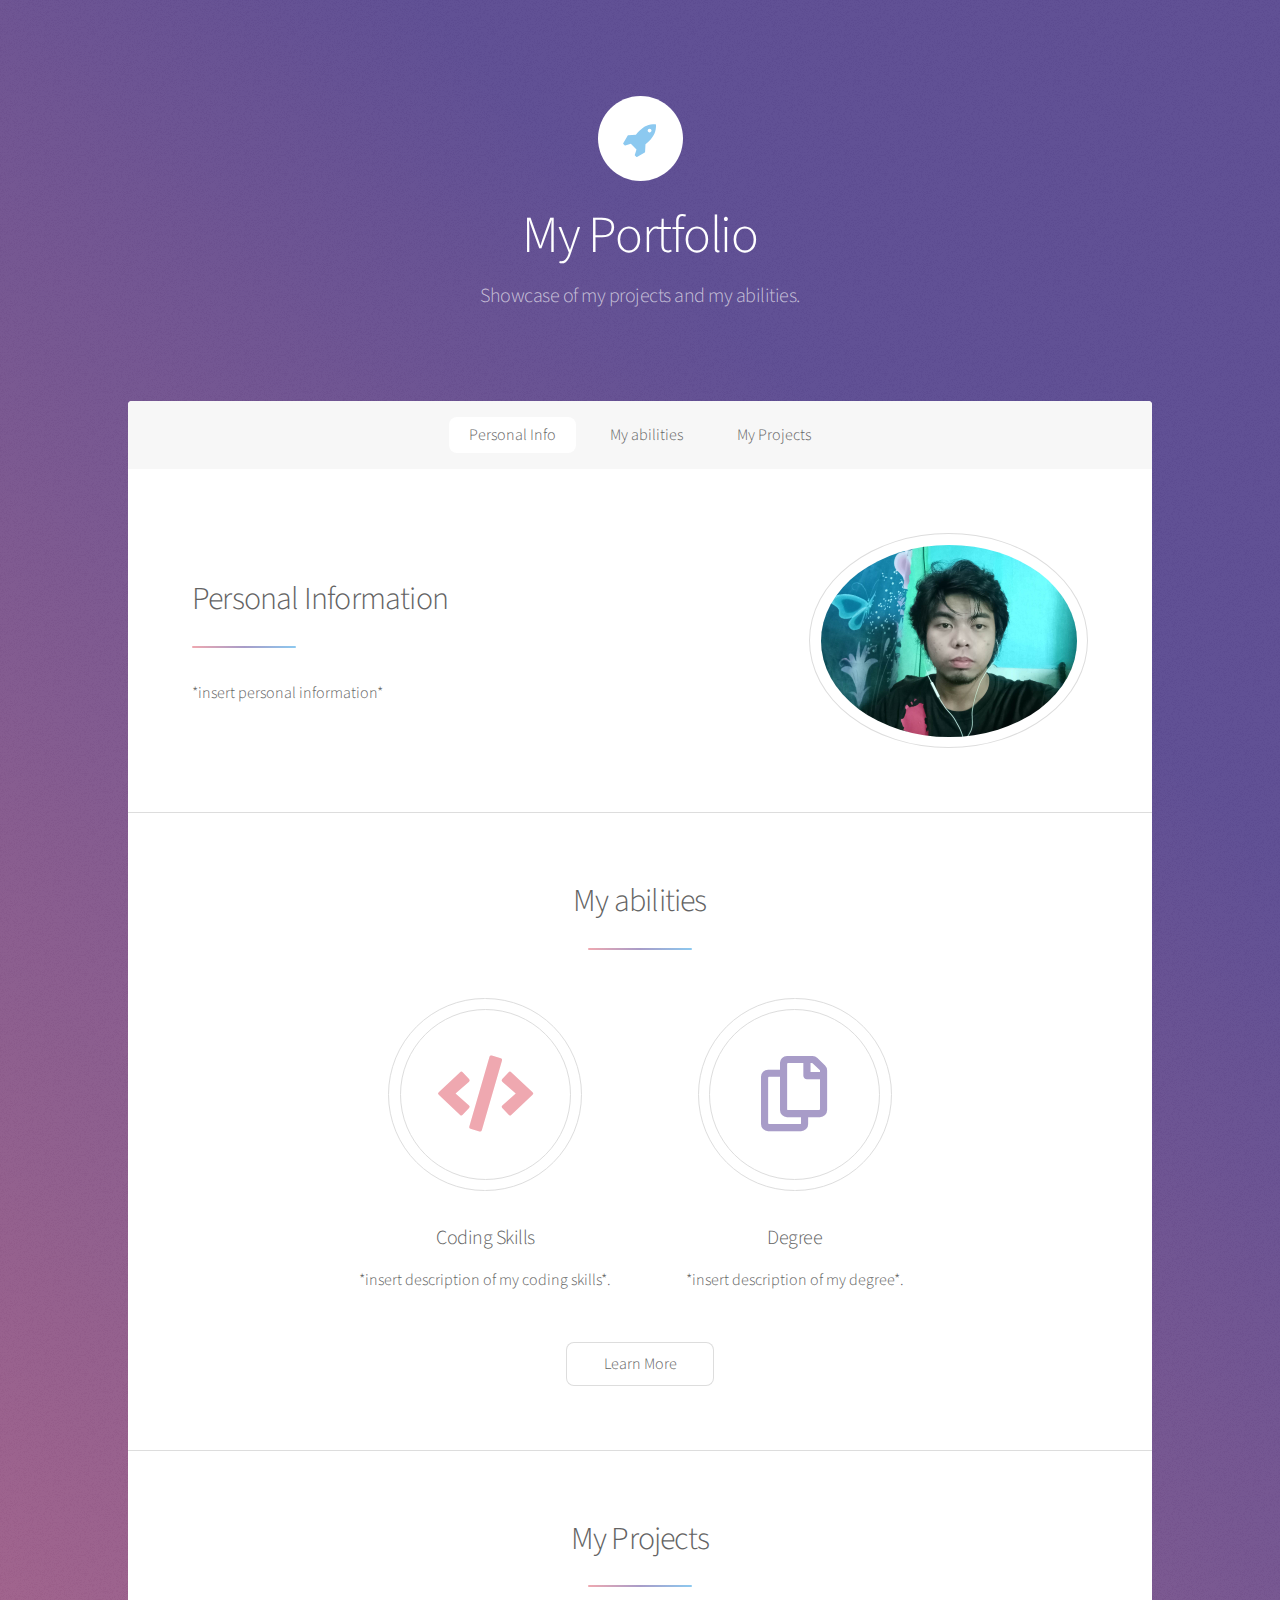
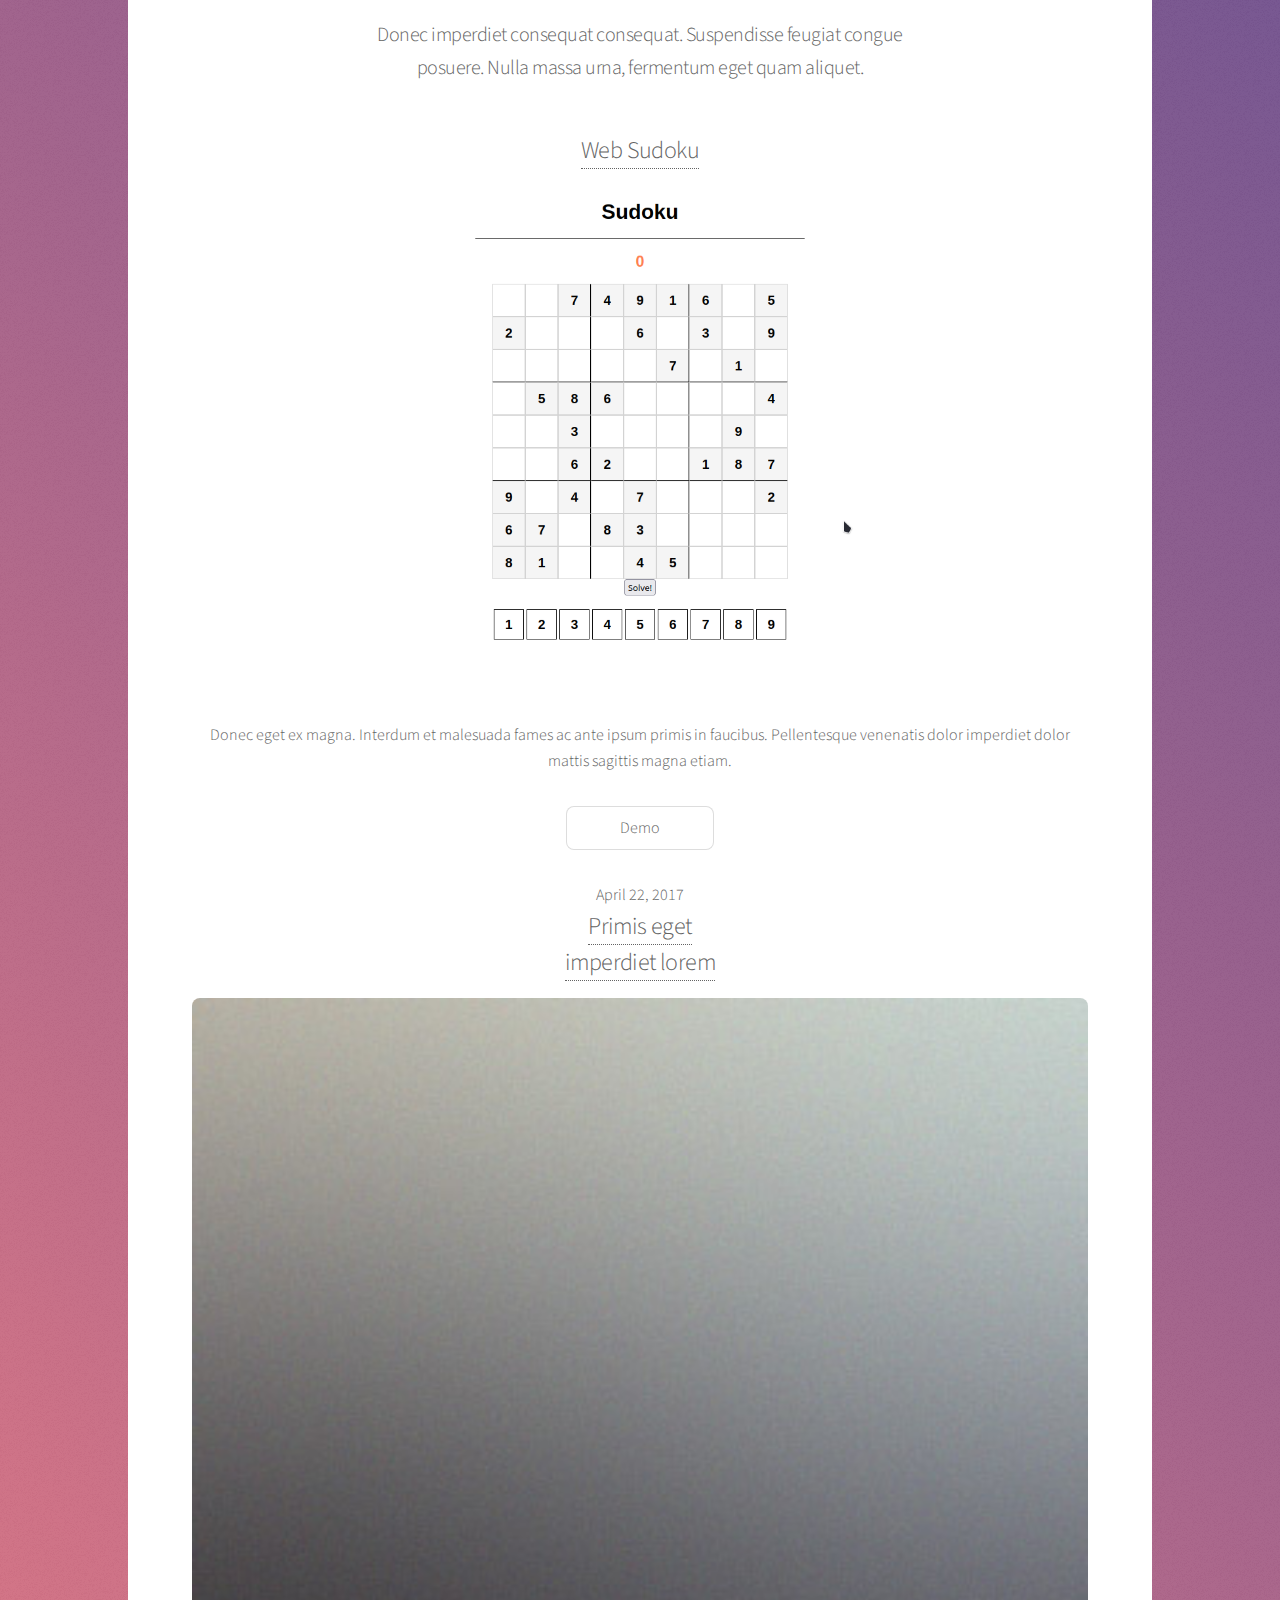
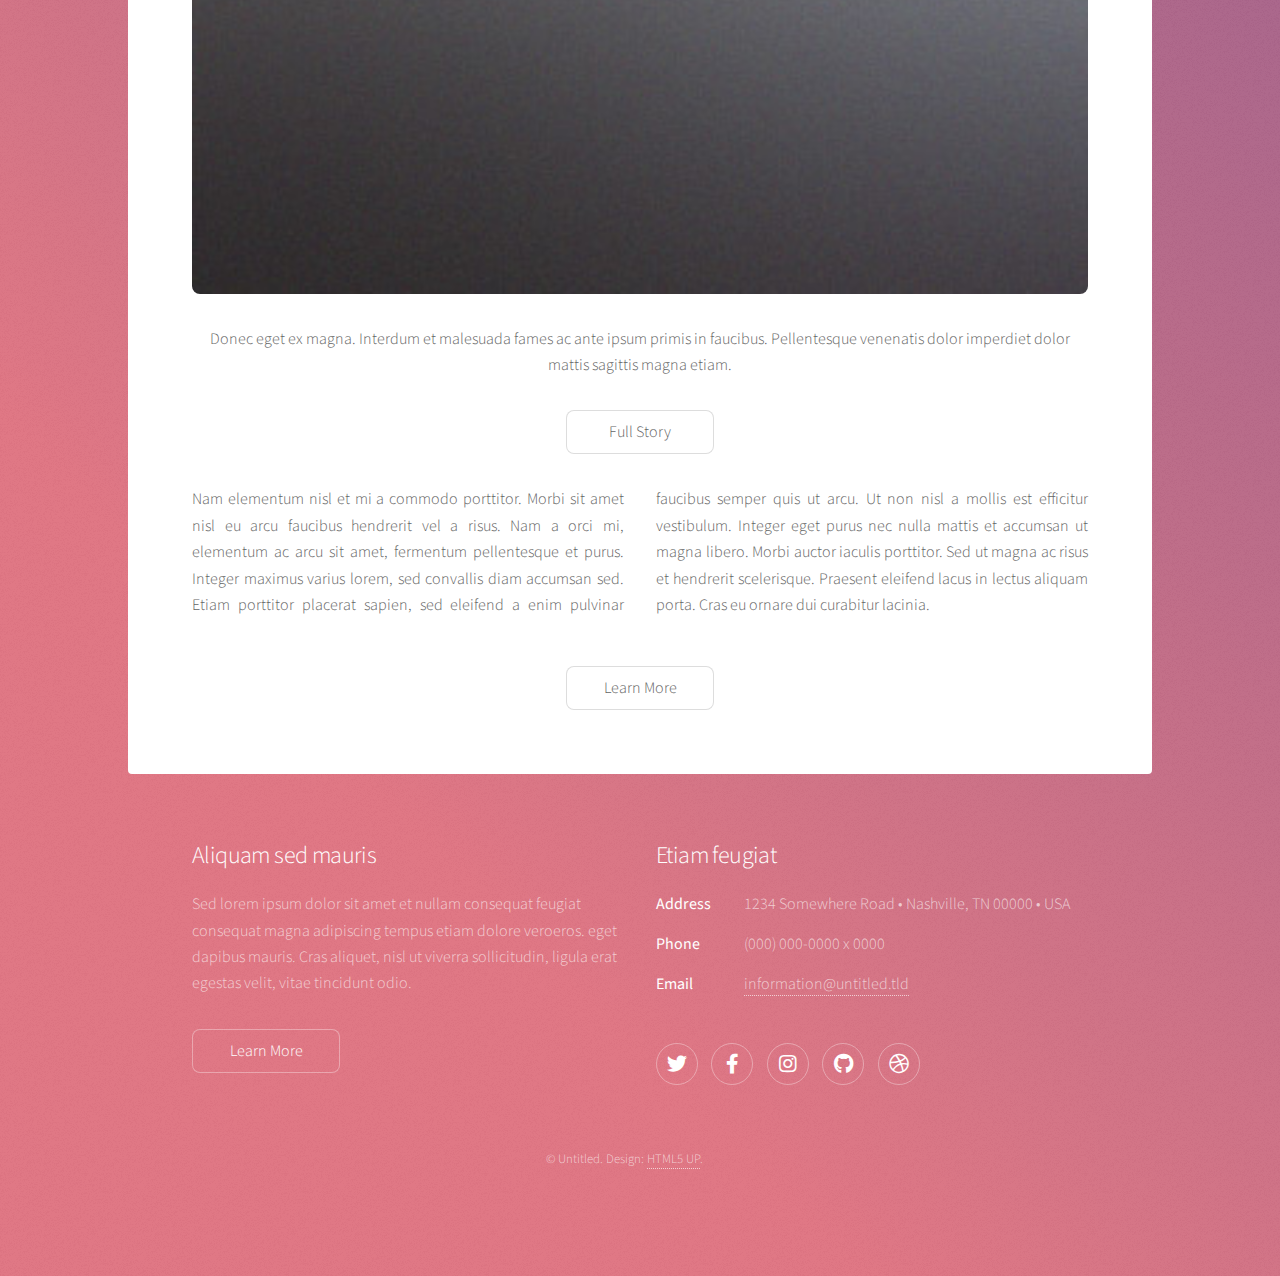
<file: index.html>
<!DOCTYPE HTML>
<!--
	Stellar by HTML5 UP
	html5up.net | @ajlkn
	Free for personal and commercial use under the CCA 3.0 license (html5up.net/license)
-->
<html>
	<head>
		<title>Stellar by HTML5 UP</title>
		<meta charset="utf-8" />
		<meta name="viewport" content="width=device-width, initial-scale=1, user-scalable=no" />
		<link rel="stylesheet" href="assets/css/main.css" />
		<noscript><link rel="stylesheet" href="assets/css/noscript.css" /></noscript>
	</head>
	<body class="is-preload">

		<!-- Wrapper -->
			<div id="wrapper">

				<!-- Header -->
					<header id="header" class="alt">
						<span class="logo"><img src="images/logo.svg" alt="" /></span>
						<h1>My Portfolio</h1>
						<p>Showcase of my projects and my abilities.<br />
						</p>
					</header>

				<!-- Nav -->
					<nav id="nav">
						<ul>
							<li><a href="#intro" class="active">Personal Info</a></li>
							<li><a href="#first">My abilities</a></li>
							<li><a href="#second">My Projects</a></li>
						</ul>
					</nav>

				<!-- Main -->
					<div id="main">

						<!-- Introduction -->
							<section id="intro" class="main">
								<div class="spotlight">
									<div class="content">
										<header class="major">
											<h2>Personal Information</h2>
										</header>
										<p>	*insert personal information*</p>
									</div>
									<span class="image"><img src="images/pic01.jpg" alt="" /></span>
								</div>
							</section>

						<!-- First Section -->
							<section id="first" class="main special">
								<header class="major">
									<h2>My abilities</h2>
								</header>
								<ul class="features">
									<li>
										<span class="icon solid major style1 fa-code"></span>
										<h3>Coding Skills</h3>
										<p>*insert description of my coding skills*.</p>
									</li>
									<li>
										<span class="icon major style3 fa-copy"></span>
										<h3>Degree</h3>
										<p>*insert description of my degree*.</p>
									</li>
								</ul>
								<footer class="major">
									<ul class="actions special">
										<li><a href="generic.html" class="button">Learn More</a></li>
									</ul>
								</footer>
							</section>

						<!-- Second Section -->
							<section id="second" class="main special">
								<header class="major">
									<h2>My Projects</h2>
									<p>Donec imperdiet consequat consequat. Suspendisse feugiat congue<br />
									posuere. Nulla massa urna, fermentum eget quam aliquet.</p>
								</header>
								
								<section class="posts">
									<article>
										<header>
											<h2><a href="#">Web Sudoku<br /></a></h2>
										</header>
										<a href="#" class="image fit"><img src="images/Sudoku.png" alt="" /></a>
										<p>Donec eget ex magna. Interdum et malesuada fames ac ante ipsum primis in faucibus. Pellentesque venenatis dolor imperdiet dolor mattis sagittis magna etiam.</p>
										<ul class="actions special">
											<li><a href="Sudoku.html" class="button">Demo</a></li>
										</ul>
									</article>
									<article>
										<header>
											<span class="date">April 22, 2017</span>
											<h2><a href="#">Primis eget<br />
											imperdiet lorem</a></h2>
										</header>
										<a href="#" class="image fit"><img src="images/pic03.jpg" alt="" /></a>
										<p>Donec eget ex magna. Interdum et malesuada fames ac ante ipsum primis in faucibus. Pellentesque venenatis dolor imperdiet dolor mattis sagittis magna etiam.</p>
										<ul class="actions special">
											<li><a href="#" class="button">Full Story</a></li>
										</ul>
									</article>
									
								</section>
	
								<p class="content">Nam elementum nisl et mi a commodo porttitor. Morbi sit amet nisl eu arcu faucibus hendrerit vel a risus. Nam a orci mi, elementum ac arcu sit amet, fermentum pellentesque et purus. Integer maximus varius lorem, sed convallis diam accumsan sed. Etiam porttitor placerat sapien, sed eleifend a enim pulvinar faucibus semper quis ut arcu. Ut non nisl a mollis est efficitur vestibulum. Integer eget purus nec nulla mattis et accumsan ut magna libero. Morbi auctor iaculis porttitor. Sed ut magna ac risus et hendrerit scelerisque. Praesent eleifend lacus in lectus aliquam porta. Cras eu ornare dui curabitur lacinia.</p>
								<footer class="major">
									<ul class="actions special">
										<li><a href="generic.html" class="button">Learn More</a></li>
									</ul>
								</footer>
							</section>
					</div>

				<!-- Footer -->
					<footer id="footer">
						<section>
							<h2>Aliquam sed mauris</h2>
							<p>Sed lorem ipsum dolor sit amet et nullam consequat feugiat consequat magna adipiscing tempus etiam dolore veroeros. eget dapibus mauris. Cras aliquet, nisl ut viverra sollicitudin, ligula erat egestas velit, vitae tincidunt odio.</p>
							<ul class="actions">
								<li><a href="generic.html" class="button">Learn More</a></li>
							</ul>
						</section>
						<section>
							<h2>Etiam feugiat</h2>
							<dl class="alt">
								<dt>Address</dt>
								<dd>1234 Somewhere Road &bull; Nashville, TN 00000 &bull; USA</dd>
								<dt>Phone</dt>
								<dd>(000) 000-0000 x 0000</dd>
								<dt>Email</dt>
								<dd><a href="#">information@untitled.tld</a></dd>
							</dl>
							<ul class="icons">
								<li><a href="#" class="icon brands fa-twitter alt"><span class="label">Twitter</span></a></li>
								<li><a href="https://www.facebook.com/johncharles.garcia.144/" class="icon brands fa-facebook-f alt"><span class="label">Facebook</span></a></li>
								<li><a href="#" class="icon brands fa-instagram alt"><span class="label">Instagram</span></a></li>
								<li><a href="#" class="icon brands fa-github alt"><span class="label">GitHub</span></a></li>
								<li><a href="#" class="icon brands fa-dribbble alt"><span class="label">Dribbble</span></a></li>
							</ul>
						</section>
						<p class="copyright">&copy; Untitled. Design: <a href="https://html5up.net">HTML5 UP</a>.</p>
					</footer>

			</div>

		<!-- Scripts -->
			<script src="assets/js/jquery.min.js"></script>
			<script src="assets/js/jquery.scrollex.min.js"></script>
			<script src="assets/js/jquery.scrolly.min.js"></script>
			<script src="assets/js/browser.min.js"></script>
			<script src="assets/js/breakpoints.min.js"></script>
			<script src="assets/js/util.js"></script>
			<script src="assets/js/main.js"></script>

	</body>
</html>
</file>
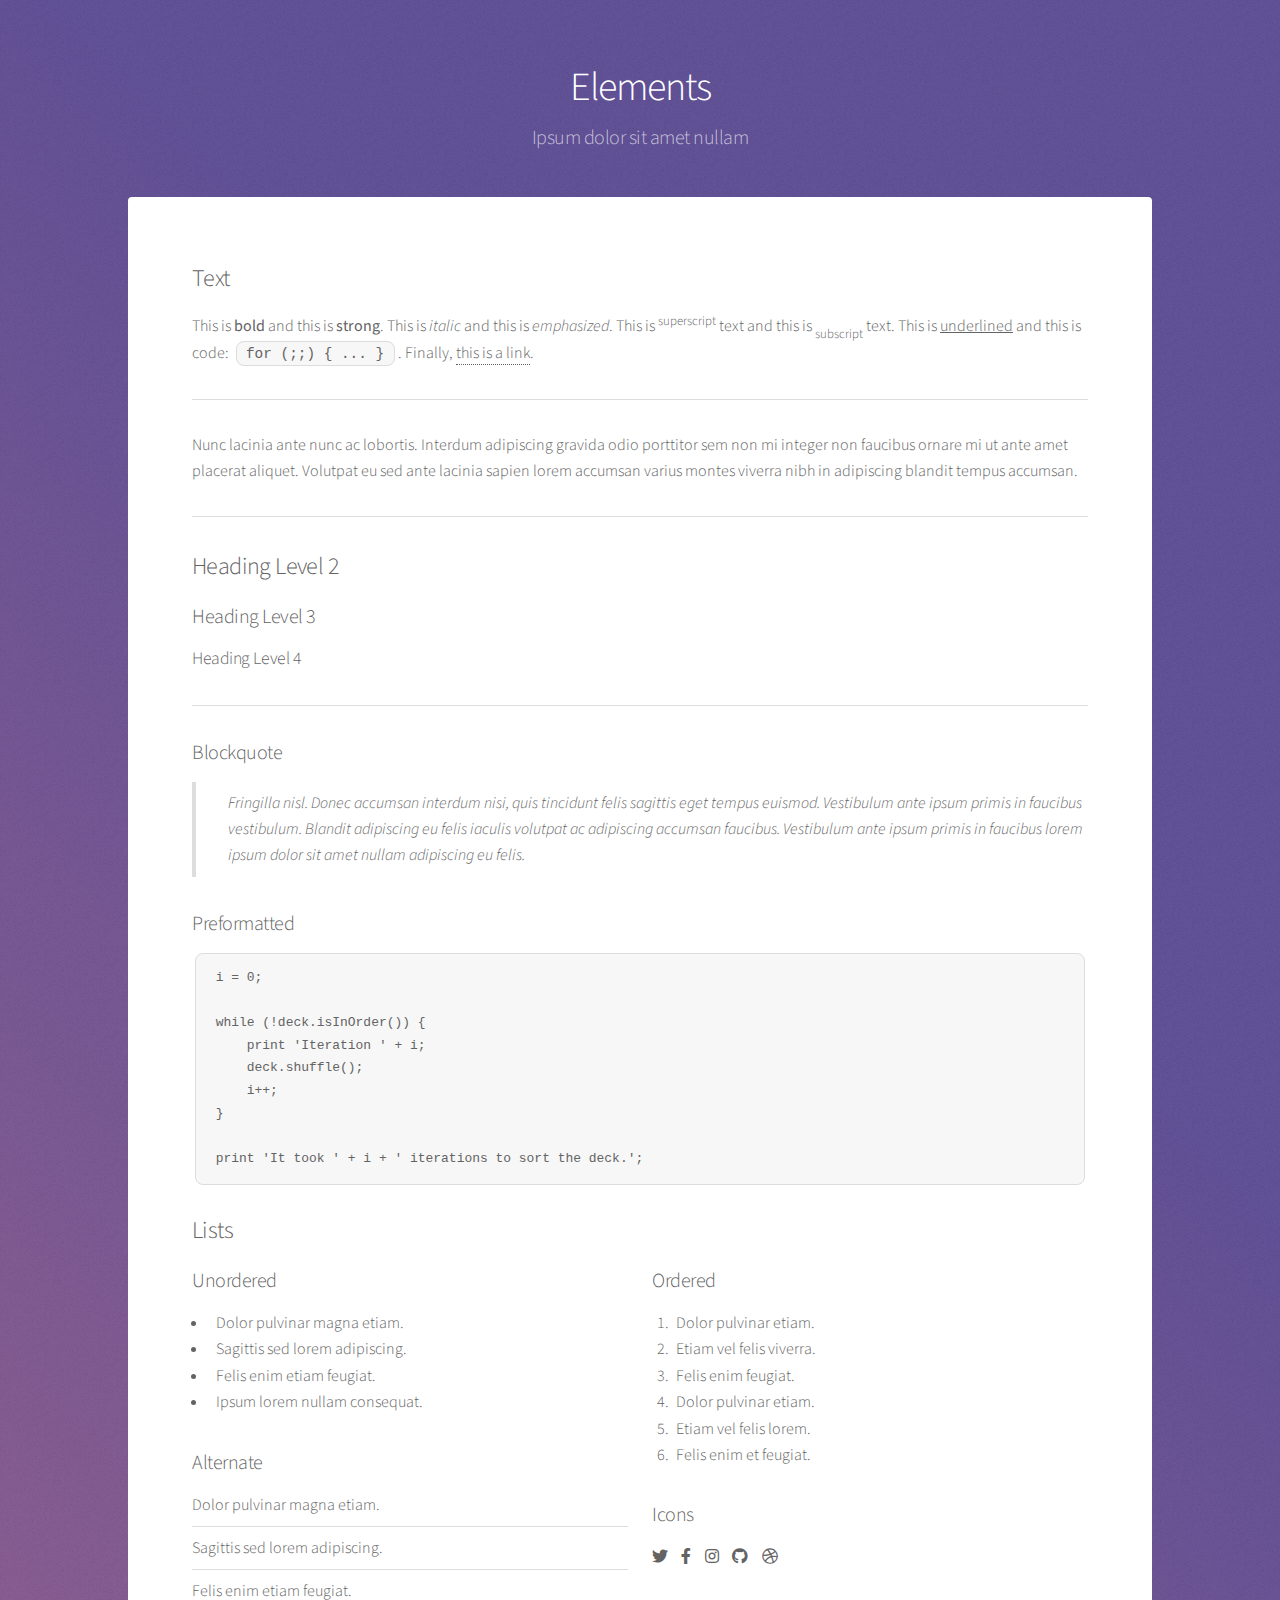
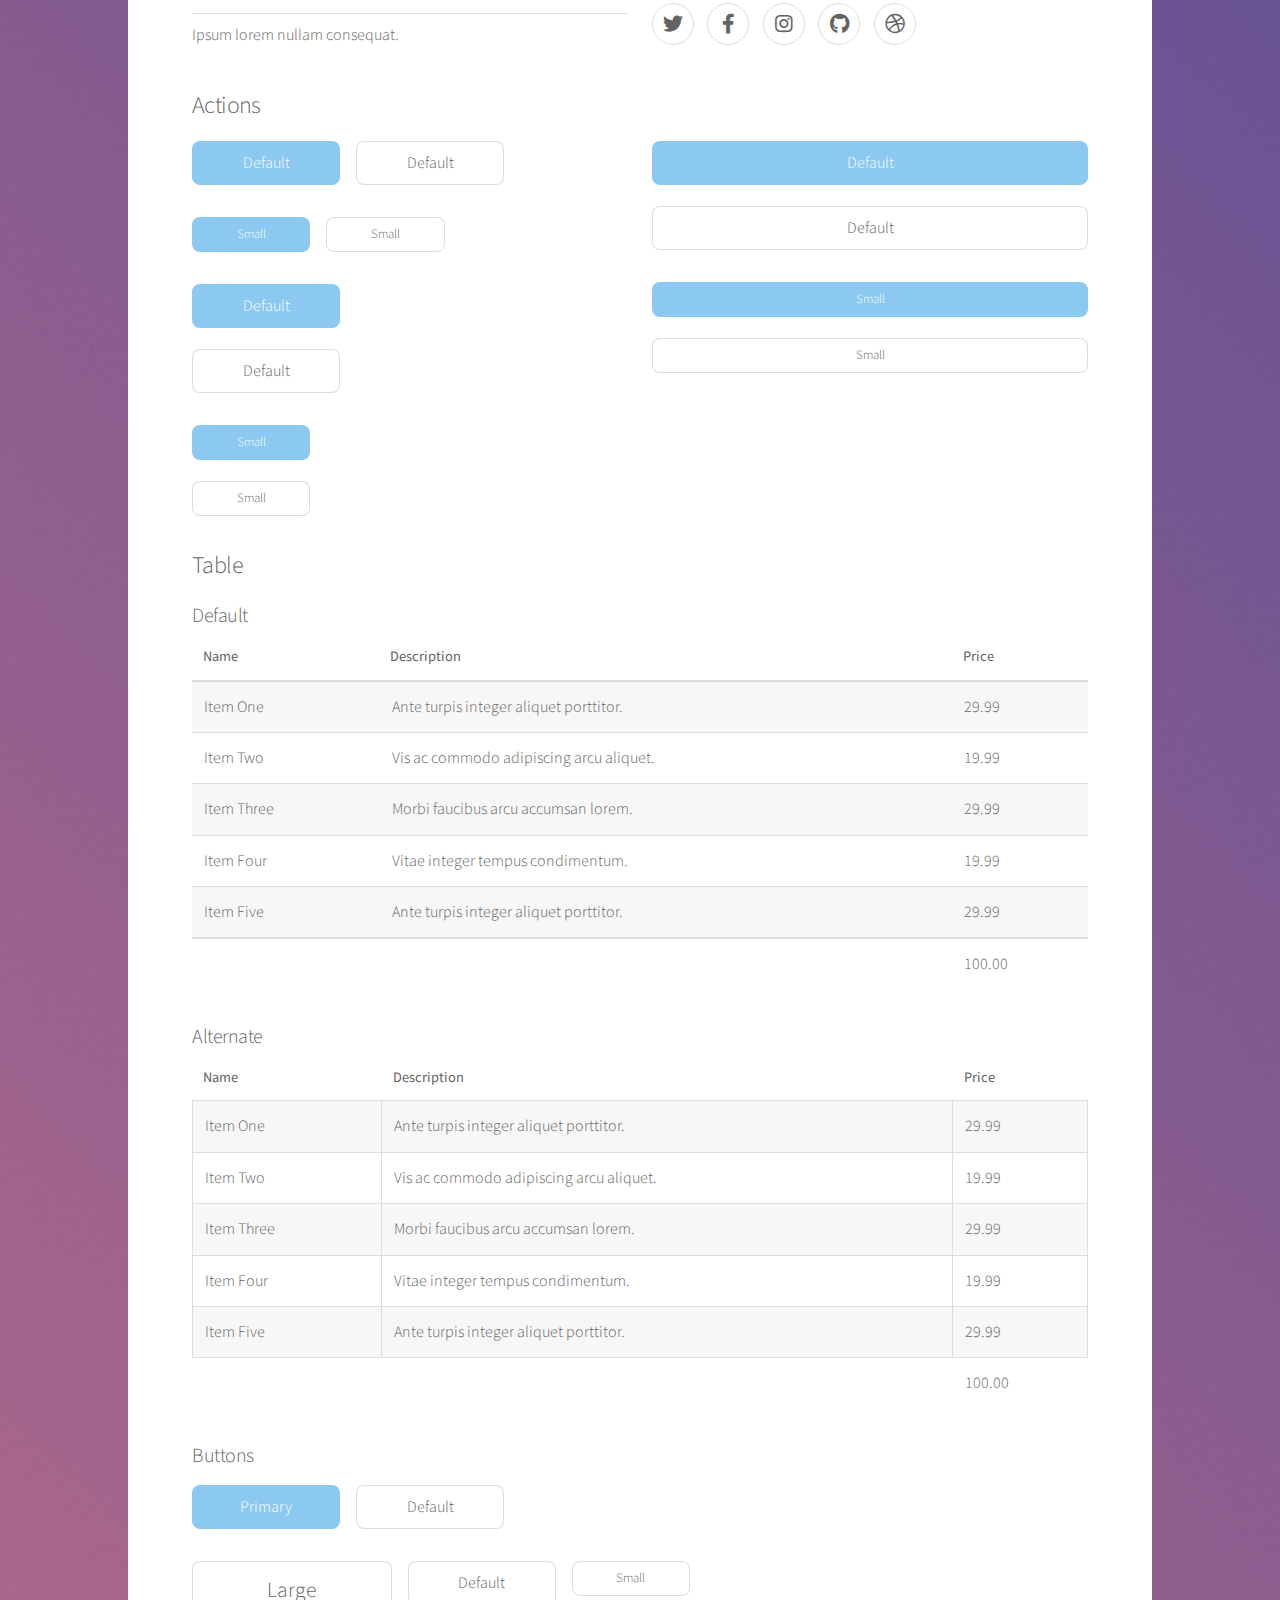
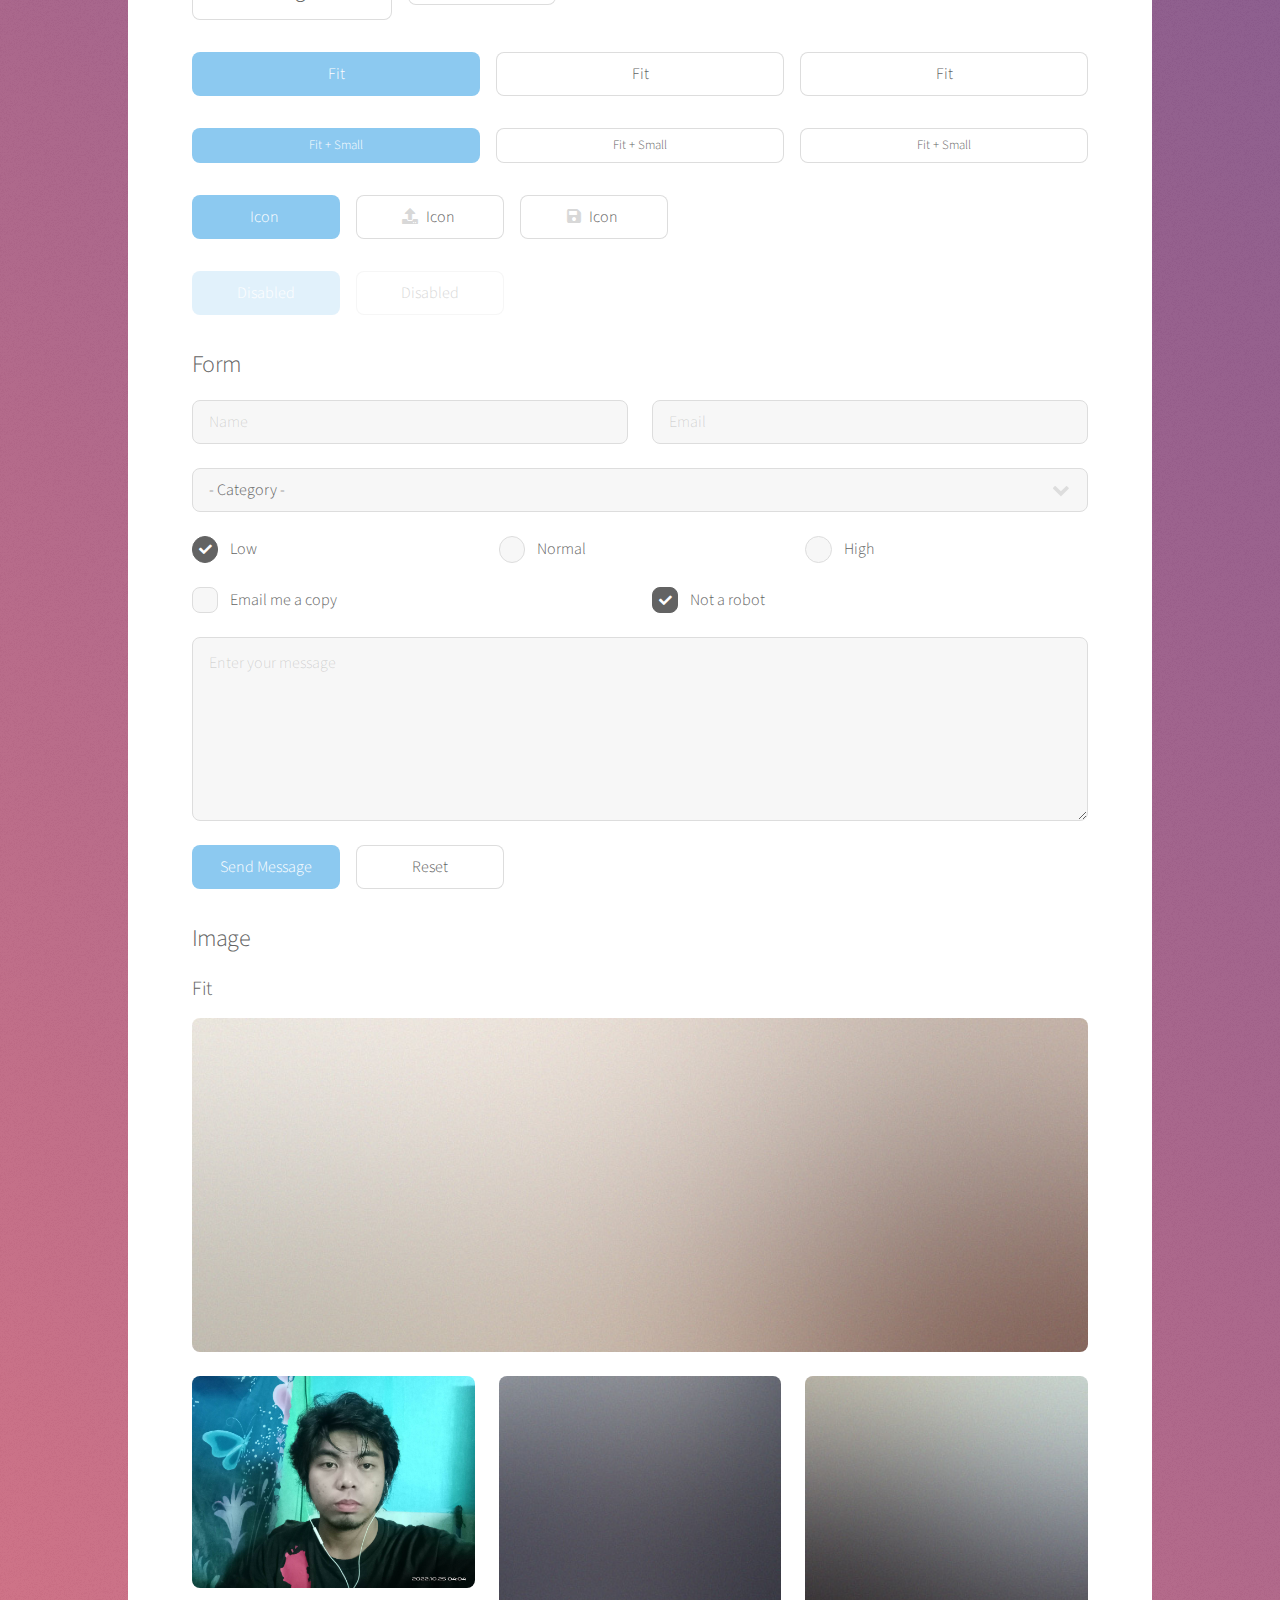
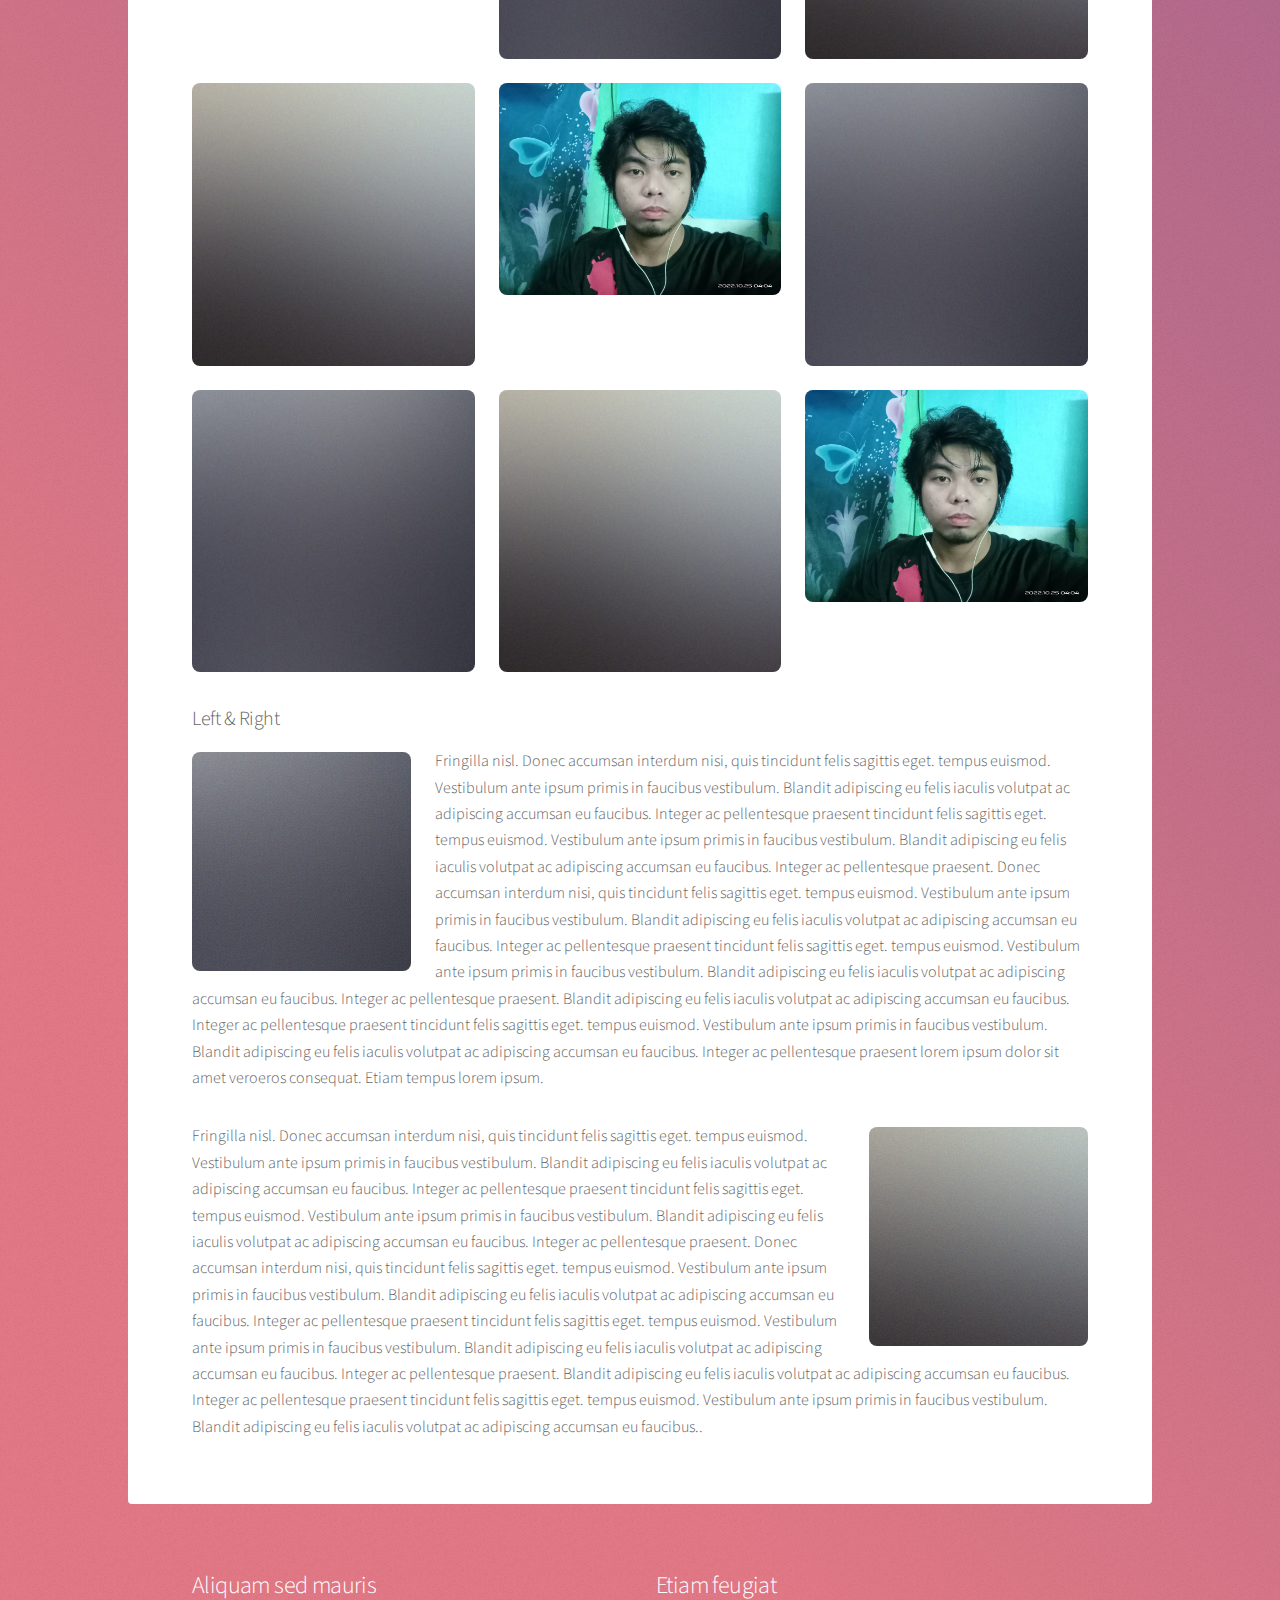
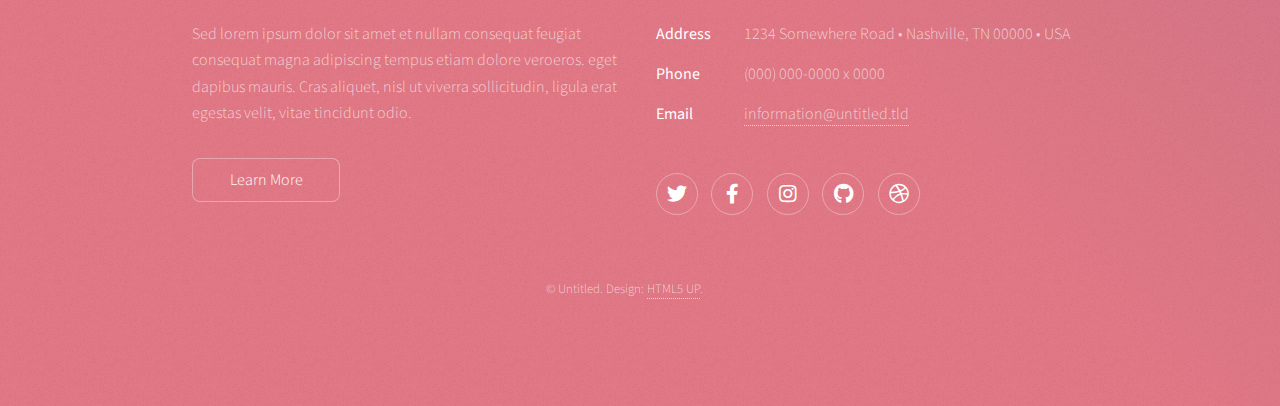
<file: elements.html>
<!DOCTYPE HTML>
<!--
	Stellar by HTML5 UP
	html5up.net | @ajlkn
	Free for personal and commercial use under the CCA 3.0 license (html5up.net/license)
-->
<html>
	<head>
		<title>Elements - Stellar by HTML5 UP</title>
		<meta charset="utf-8" />
		<meta name="viewport" content="width=device-width, initial-scale=1, user-scalable=no" />
		<link rel="stylesheet" href="assets/css/main.css" />
		<noscript><link rel="stylesheet" href="assets/css/noscript.css" /></noscript>
	</head>
	<body class="is-preload">

		<!-- Wrapper -->
			<div id="wrapper">

				<!-- Header -->
					<header id="header">
						<h1>Elements</h1>
						<p>Ipsum dolor sit amet nullam</p>
					</header>

				<!-- Main -->
					<div id="main">

						<!-- Content -->
							<section id="content" class="main">

								<!-- Text -->
									<section>
										<h2>Text</h2>
										<p>This is <b>bold</b> and this is <strong>strong</strong>. This is <i>italic</i> and this is <em>emphasized</em>.
										This is <sup>superscript</sup> text and this is <sub>subscript</sub> text.
										This is <u>underlined</u> and this is code: <code>for (;;) { ... }</code>. Finally, <a href="#">this is a link</a>.</p>
										<hr />
										<p>Nunc lacinia ante nunc ac lobortis. Interdum adipiscing gravida odio porttitor sem non mi integer non faucibus ornare mi ut ante amet placerat aliquet. Volutpat eu sed ante lacinia sapien lorem accumsan varius montes viverra nibh in adipiscing blandit tempus accumsan.</p>
										<hr />
										<h2>Heading Level 2</h2>
										<h3>Heading Level 3</h3>
										<h4>Heading Level 4</h4>
										<hr />
										<h3>Blockquote</h3>
										<blockquote>Fringilla nisl. Donec accumsan interdum nisi, quis tincidunt felis sagittis eget tempus euismod. Vestibulum ante ipsum primis in faucibus vestibulum. Blandit adipiscing eu felis iaculis volutpat ac adipiscing accumsan faucibus. Vestibulum ante ipsum primis in faucibus lorem ipsum dolor sit amet nullam adipiscing eu felis.</blockquote>
										<h3>Preformatted</h3>
										<pre><code>i = 0;

while (!deck.isInOrder()) {
    print 'Iteration ' + i;
    deck.shuffle();
    i++;
}

print 'It took ' + i + ' iterations to sort the deck.';</code></pre>
									</section>

								<!-- Lists -->
									<section>
										<h2>Lists</h2>
										<div class="row">
											<div class="col-6 col-12-medium">
												<h3>Unordered</h3>
												<ul>
													<li>Dolor pulvinar magna etiam.</li>
													<li>Sagittis sed lorem adipiscing.</li>
													<li>Felis enim etiam feugiat.</li>
													<li>Ipsum lorem nullam consequat.</li>
												</ul>
												<h3>Alternate</h3>
												<ul class="alt">
													<li>Dolor pulvinar magna etiam.</li>
													<li>Sagittis sed lorem adipiscing.</li>
													<li>Felis enim etiam feugiat.</li>
													<li>Ipsum lorem nullam consequat.</li>
												</ul>
											</div>
											<div class="col-6 col-12-medium">
												<h3>Ordered</h3>
												<ol>
													<li>Dolor pulvinar etiam.</li>
													<li>Etiam vel felis viverra.</li>
													<li>Felis enim feugiat.</li>
													<li>Dolor pulvinar etiam.</li>
													<li>Etiam vel felis lorem.</li>
													<li>Felis enim et feugiat.</li>
												</ol>
												<h3>Icons</h3>
												<ul class="icons">
													<li><a href="#" class="icon brands fa-twitter"><span class="label">Twitter</span></a></li>
													<li><a href="#" class="icon brands fa-facebook-f"><span class="label">Facebook</span></a></li>
													<li><a href="#" class="icon brands fa-instagram"><span class="label">Instagram</span></a></li>
													<li><a href="#" class="icon brands fa-github"><span class="label">GitHub</span></a></li>
													<li><a href="#" class="icon brands fa-dribbble"><span class="label">Dribbble</span></a></li>
												</ul>
												<ul class="icons">
													<li><a href="#" class="icon brands alt fa-twitter"><span class="label">Twitter</span></a></li>
													<li><a href="#" class="icon brands alt fa-facebook-f"><span class="label">Facebook</span></a></li>
													<li><a href="#" class="icon brands alt fa-instagram"><span class="label">Instagram</span></a></li>
													<li><a href="#" class="icon brands alt fa-github"><span class="label">GitHub</span></a></li>
													<li><a href="#" class="icon brands alt fa-dribbble"><span class="label">Dribbble</span></a></li>
												</ul>
											</div>
										</div>
										<h2>Actions</h2>
										<div class="row">
											<div class="col-6 col-12-medium">
												<ul class="actions">
													<li><a href="#" class="button primary">Default</a></li>
													<li><a href="#" class="button">Default</a></li>
												</ul>
												<ul class="actions small">
													<li><a href="#" class="button primary small">Small</a></li>
													<li><a href="#" class="button small">Small</a></li>
												</ul>
												<ul class="actions stacked">
													<li><a href="#" class="button primary">Default</a></li>
													<li><a href="#" class="button">Default</a></li>
												</ul>
												<ul class="actions stacked">
													<li><a href="#" class="button primary small">Small</a></li>
													<li><a href="#" class="button small">Small</a></li>
												</ul>
											</div>
											<div class="col-6 col-12-medium">
												<ul class="actions stacked">
													<li><a href="#" class="button primary fit">Default</a></li>
													<li><a href="#" class="button fit">Default</a></li>
												</ul>
												<ul class="actions stacked">
													<li><a href="#" class="button primary small fit">Small</a></li>
													<li><a href="#" class="button small fit">Small</a></li>
												</ul>
											</div>
										</div>
									</section>

								<!-- Table -->
									<section>
										<h2>Table</h2>
										<h3>Default</h3>
										<div class="table-wrapper">
											<table>
												<thead>
													<tr>
														<th>Name</th>
														<th>Description</th>
														<th>Price</th>
													</tr>
												</thead>
												<tbody>
													<tr>
														<td>Item One</td>
														<td>Ante turpis integer aliquet porttitor.</td>
														<td>29.99</td>
													</tr>
													<tr>
														<td>Item Two</td>
														<td>Vis ac commodo adipiscing arcu aliquet.</td>
														<td>19.99</td>
													</tr>
													<tr>
														<td>Item Three</td>
														<td> Morbi faucibus arcu accumsan lorem.</td>
														<td>29.99</td>
													</tr>
													<tr>
														<td>Item Four</td>
														<td>Vitae integer tempus condimentum.</td>
														<td>19.99</td>
													</tr>
													<tr>
														<td>Item Five</td>
														<td>Ante turpis integer aliquet porttitor.</td>
														<td>29.99</td>
													</tr>
												</tbody>
												<tfoot>
													<tr>
														<td colspan="2"></td>
														<td>100.00</td>
													</tr>
												</tfoot>
											</table>
										</div>

										<h3>Alternate</h3>
										<div class="table-wrapper">
											<table class="alt">
												<thead>
													<tr>
														<th>Name</th>
														<th>Description</th>
														<th>Price</th>
													</tr>
												</thead>
												<tbody>
													<tr>
														<td>Item One</td>
														<td>Ante turpis integer aliquet porttitor.</td>
														<td>29.99</td>
													</tr>
													<tr>
														<td>Item Two</td>
														<td>Vis ac commodo adipiscing arcu aliquet.</td>
														<td>19.99</td>
													</tr>
													<tr>
														<td>Item Three</td>
														<td> Morbi faucibus arcu accumsan lorem.</td>
														<td>29.99</td>
													</tr>
													<tr>
														<td>Item Four</td>
														<td>Vitae integer tempus condimentum.</td>
														<td>19.99</td>
													</tr>
													<tr>
														<td>Item Five</td>
														<td>Ante turpis integer aliquet porttitor.</td>
														<td>29.99</td>
													</tr>
												</tbody>
												<tfoot>
													<tr>
														<td colspan="2"></td>
														<td>100.00</td>
													</tr>
												</tfoot>
											</table>
										</div>
									</section>

								<!-- Buttons -->
									<section>
										<h3>Buttons</h3>
										<ul class="actions">
											<li><a href="#" class="button primary">Primary</a></li>
											<li><a href="#" class="button">Default</a></li>
										</ul>
										<ul class="actions">
											<li><a href="#" class="button large">Large</a></li>
											<li><a href="#" class="button">Default</a></li>
											<li><a href="#" class="button small">Small</a></li>
										</ul>
										<ul class="actions fit">
											<li><a href="#" class="button primary fit">Fit</a></li>
											<li><a href="#" class="button fit">Fit</a></li>
											<li><a href="#" class="button fit">Fit</a></li>
										</ul>
										<ul class="actions fit small">
											<li><a href="#" class="button primary fit small">Fit + Small</a></li>
											<li><a href="#" class="button fit small">Fit + Small</a></li>
											<li><a href="#" class="button fit small">Fit + Small</a></li>
										</ul>
										<ul class="actions">
											<li><a href="#" class="button primary icon solidfa-download">Icon</a></li>
											<li><a href="#" class="button icon solid fa-upload">Icon</a></li>
											<li><a href="#" class="button icon solid fa-save">Icon</a></li>
										</ul>
										<ul class="actions">
											<li><span class="button primary disabled">Disabled</span></li>
											<li><span class="button disabled">Disabled</span></li>
										</ul>
									</section>

								<!-- Form -->
									<section>
										<h2>Form</h2>
										<form method="post" action="#">
											<div class="row gtr-uniform">
												<div class="col-6 col-12-xsmall">
													<input type="text" name="demo-name" id="demo-name" value="" placeholder="Name" />
												</div>
												<div class="col-6 col-12-xsmall">
													<input type="email" name="demo-email" id="demo-email" value="" placeholder="Email" />
												</div>
												<div class="col-12">
													<select name="demo-category" id="demo-category">
														<option value="">- Category -</option>
														<option value="1">Manufacturing</option>
														<option value="1">Shipping</option>
														<option value="1">Administration</option>
														<option value="1">Human Resources</option>
													</select>
												</div>
												<div class="col-4 col-12-small">
													<input type="radio" id="demo-priority-low" name="demo-priority" checked>
													<label for="demo-priority-low">Low</label>
												</div>
												<div class="col-4 col-12-small">
													<input type="radio" id="demo-priority-normal" name="demo-priority">
													<label for="demo-priority-normal">Normal</label>
												</div>
												<div class="col-4 col-12-small">
													<input type="radio" id="demo-priority-high" name="demo-priority">
													<label for="demo-priority-high">High</label>
												</div>
												<div class="col-6 col-12-small">
													<input type="checkbox" id="demo-copy" name="demo-copy">
													<label for="demo-copy">Email me a copy</label>
												</div>
												<div class="col-6 col-12-small">
													<input type="checkbox" id="demo-human" name="demo-human" checked>
													<label for="demo-human">Not a robot</label>
												</div>
												<div class="col-12">
													<textarea name="demo-message" id="demo-message" placeholder="Enter your message" rows="6"></textarea>
												</div>
												<div class="col-12">
													<ul class="actions">
														<li><input type="submit" value="Send Message" class="primary" /></li>
														<li><input type="reset" value="Reset" /></li>
													</ul>
												</div>
											</div>
										</form>
									</section>

								<!-- Image -->
									<section>
										<h2>Image</h2>
										<h3>Fit</h3>
										<div class="box alt">
											<div class="row gtr-uniform">
												<div class="col-12"><span class="image fit"><img src="images/pic04.jpg" alt="" /></span></div>
												<div class="col-4"><span class="image fit"><img src="images/pic01.jpg" alt="" /></span></div>
												<div class="col-4"><span class="image fit"><img src="images/pic02.jpg" alt="" /></span></div>
												<div class="col-4"><span class="image fit"><img src="images/pic03.jpg" alt="" /></span></div>
												<div class="col-4"><span class="image fit"><img src="images/pic03.jpg" alt="" /></span></div>
												<div class="col-4"><span class="image fit"><img src="images/pic01.jpg" alt="" /></span></div>
												<div class="col-4"><span class="image fit"><img src="images/pic02.jpg" alt="" /></span></div>
												<div class="col-4"><span class="image fit"><img src="images/pic02.jpg" alt="" /></span></div>
												<div class="col-4"><span class="image fit"><img src="images/pic03.jpg" alt="" /></span></div>
												<div class="col-4"><span class="image fit"><img src="images/pic01.jpg" alt="" /></span></div>
											</div>
										</div>
										<h3>Left &amp; Right</h3>
										<p><span class="image left"><img src="images/pic05.jpg" alt="" /></span>Fringilla nisl. Donec accumsan interdum nisi, quis tincidunt felis sagittis eget. tempus euismod. Vestibulum ante ipsum primis in faucibus vestibulum. Blandit adipiscing eu felis iaculis volutpat ac adipiscing accumsan eu faucibus. Integer ac pellentesque praesent tincidunt felis sagittis eget. tempus euismod. Vestibulum ante ipsum primis in faucibus vestibulum. Blandit adipiscing eu felis iaculis volutpat ac adipiscing accumsan eu faucibus. Integer ac pellentesque praesent. Donec accumsan interdum nisi, quis tincidunt felis sagittis eget. tempus euismod. Vestibulum ante ipsum primis in faucibus vestibulum. Blandit adipiscing eu felis iaculis volutpat ac adipiscing accumsan eu faucibus. Integer ac pellentesque praesent tincidunt felis sagittis eget. tempus euismod. Vestibulum ante ipsum primis in faucibus vestibulum. Blandit adipiscing eu felis iaculis volutpat ac adipiscing accumsan eu faucibus. Integer ac pellentesque praesent. Blandit adipiscing eu felis iaculis volutpat ac adipiscing accumsan eu faucibus. Integer ac pellentesque praesent tincidunt felis sagittis eget. tempus euismod. Vestibulum ante ipsum primis in faucibus vestibulum. Blandit adipiscing eu felis iaculis volutpat ac adipiscing accumsan eu faucibus. Integer ac pellentesque praesent lorem ipsum dolor sit amet veroeros consequat. Etiam tempus lorem ipsum.</p>
										<p><span class="image right"><img src="images/pic06.jpg" alt="" /></span>Fringilla nisl. Donec accumsan interdum nisi, quis tincidunt felis sagittis eget. tempus euismod. Vestibulum ante ipsum primis in faucibus vestibulum. Blandit adipiscing eu felis iaculis volutpat ac adipiscing accumsan eu faucibus. Integer ac pellentesque praesent tincidunt felis sagittis eget. tempus euismod. Vestibulum ante ipsum primis in faucibus vestibulum. Blandit adipiscing eu felis iaculis volutpat ac adipiscing accumsan eu faucibus. Integer ac pellentesque praesent. Donec accumsan interdum nisi, quis tincidunt felis sagittis eget. tempus euismod. Vestibulum ante ipsum primis in faucibus vestibulum. Blandit adipiscing eu felis iaculis volutpat ac adipiscing accumsan eu faucibus. Integer ac pellentesque praesent tincidunt felis sagittis eget. tempus euismod. Vestibulum ante ipsum primis in faucibus vestibulum. Blandit adipiscing eu felis iaculis volutpat ac adipiscing accumsan eu faucibus. Integer ac pellentesque praesent. Blandit adipiscing eu felis iaculis volutpat ac adipiscing accumsan eu faucibus. Integer ac pellentesque praesent tincidunt felis sagittis eget. tempus euismod. Vestibulum ante ipsum primis in faucibus vestibulum. Blandit adipiscing eu felis iaculis volutpat ac adipiscing accumsan eu faucibus..</p>
									</section>

							</section>

					</div>

				<!-- Footer -->
					<footer id="footer">
						<section>
							<h2>Aliquam sed mauris</h2>
							<p>Sed lorem ipsum dolor sit amet et nullam consequat feugiat consequat magna adipiscing tempus etiam dolore veroeros. eget dapibus mauris. Cras aliquet, nisl ut viverra sollicitudin, ligula erat egestas velit, vitae tincidunt odio.</p>
							<ul class="actions">
								<li><a href="#" class="button">Learn More</a></li>
							</ul>
						</section>
						<section>
							<h2>Etiam feugiat</h2>
							<dl class="alt">
								<dt>Address</dt>
								<dd>1234 Somewhere Road &bull; Nashville, TN 00000 &bull; USA</dd>
								<dt>Phone</dt>
								<dd>(000) 000-0000 x 0000</dd>
								<dt>Email</dt>
								<dd><a href="#">information@untitled.tld</a></dd>
							</dl>
							<ul class="icons">
								<li><a href="#" class="icon brands fa-twitter alt"><span class="label">Twitter</span></a></li>
								<li><a href="#" class="icon brands fa-facebook-f alt"><span class="label">Facebook</span></a></li>
								<li><a href="#" class="icon brands fa-instagram alt"><span class="label">Instagram</span></a></li>
								<li><a href="#" class="icon brands fa-github alt"><span class="label">GitHub</span></a></li>
								<li><a href="#" class="icon brands fa-dribbble alt"><span class="label">Dribbble</span></a></li>
							</ul>
						</section>
						<p class="copyright">&copy; Untitled. Design: <a href="https://html5up.net">HTML5 UP</a>.</p>
					</footer>

			</div>

		<!-- Scripts -->
			<script src="assets/js/jquery.min.js"></script>
			<script src="assets/js/jquery.scrollex.min.js"></script>
			<script src="assets/js/jquery.scrolly.min.js"></script>
			<script src="assets/js/browser.min.js"></script>
			<script src="assets/js/breakpoints.min.js"></script>
			<script src="assets/js/util.js"></script>
			<script src="assets/js/main.js"></script>

	</body>
</html>
</file>
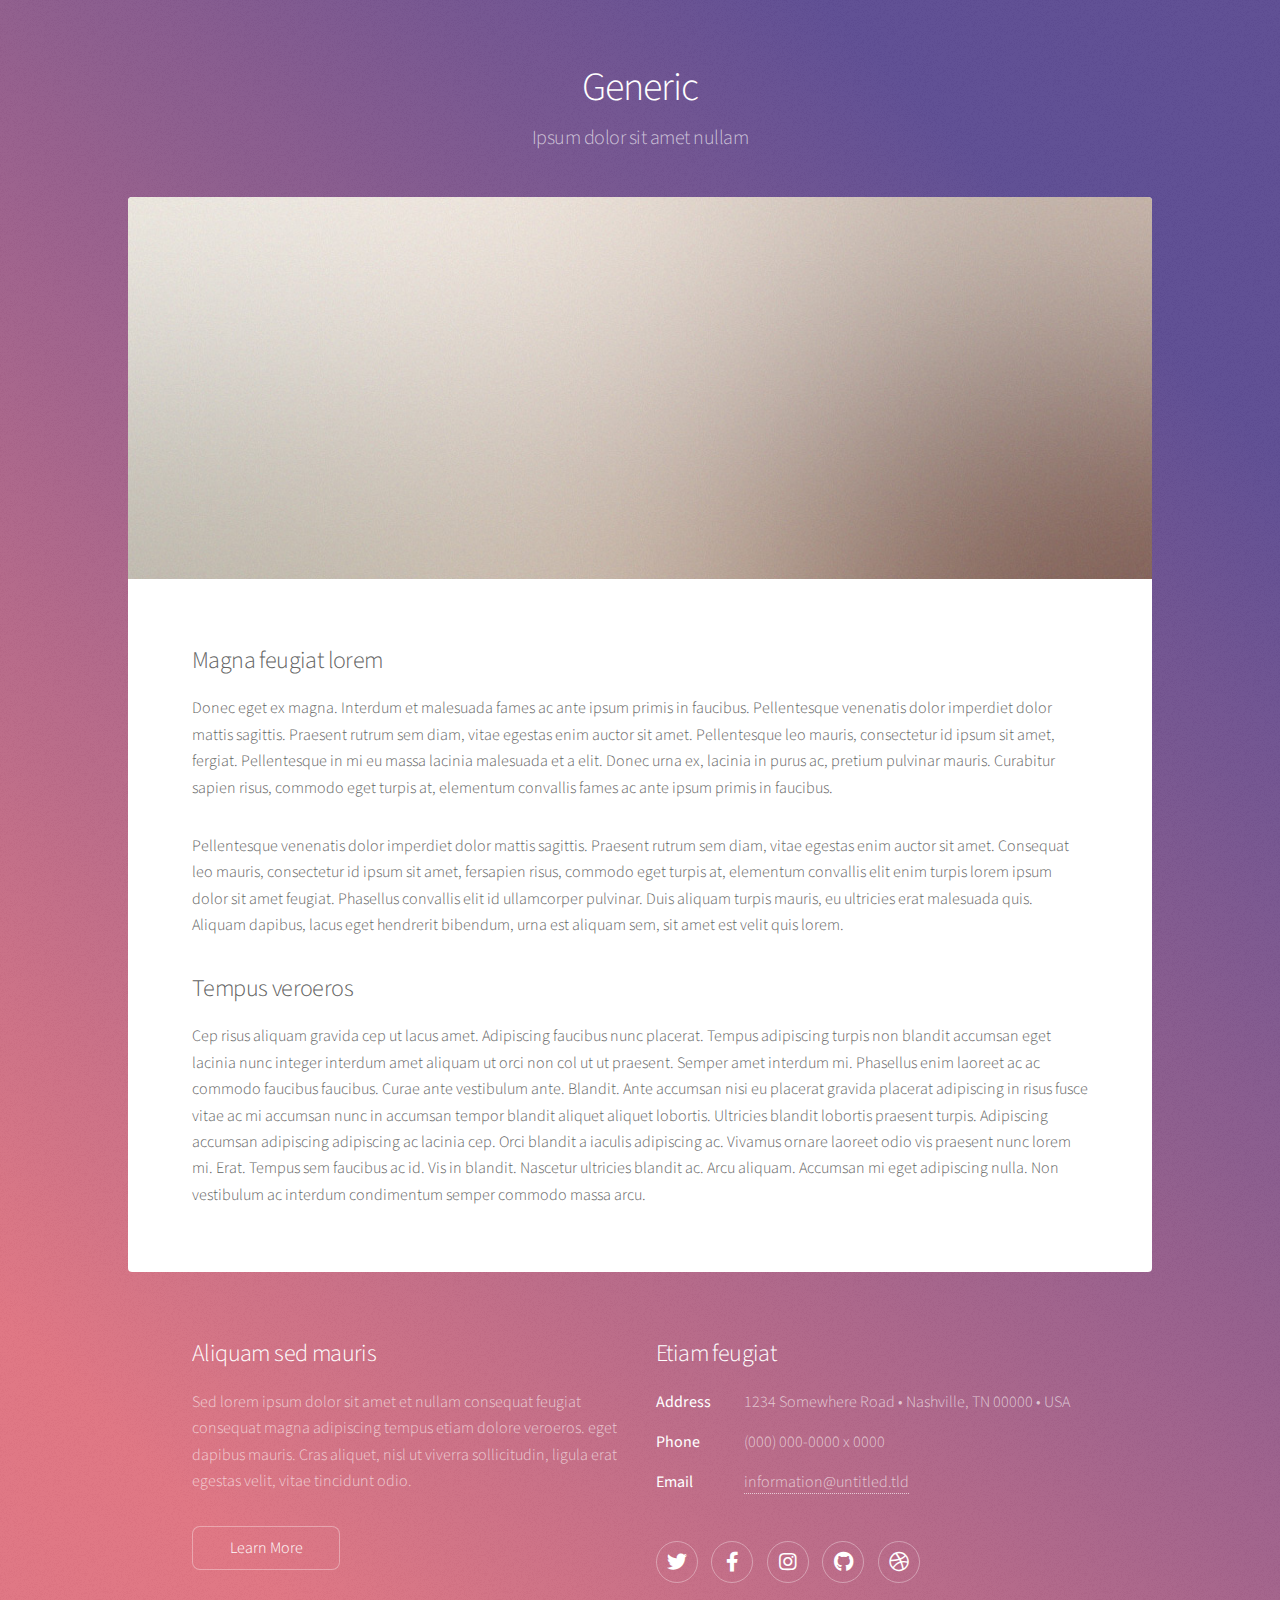
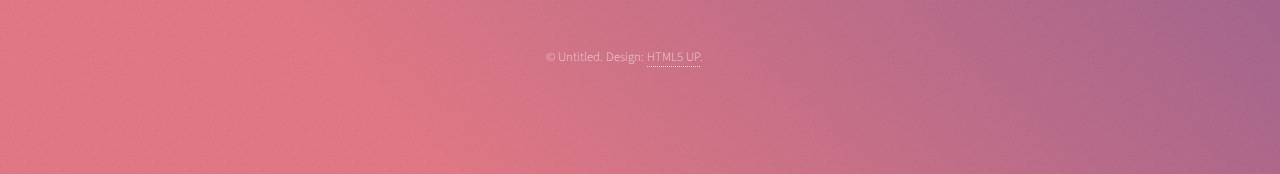
<file: generic.html>
<!DOCTYPE HTML>
<!--
	Stellar by HTML5 UP
	html5up.net | @ajlkn
	Free for personal and commercial use under the CCA 3.0 license (html5up.net/license)
-->
<html>
	<head>
		<title>Generic - Stellar by HTML5 UP</title>
		<meta charset="utf-8" />
		<meta name="viewport" content="width=device-width, initial-scale=1, user-scalable=no" />
		<link rel="stylesheet" href="assets/css/main.css" />
		<noscript><link rel="stylesheet" href="assets/css/noscript.css" /></noscript>
	</head>
	<body class="is-preload">

		<!-- Wrapper -->
			<div id="wrapper">

				<!-- Header -->
					<header id="header">
						<h1>Generic</h1>
						<p>Ipsum dolor sit amet nullam</p>
					</header>

				<!-- Main -->
					<div id="main">

						<!-- Content -->
							<section id="content" class="main">
								<span class="image main"><img src="images/pic04.jpg" alt="" /></span>
								<h2>Magna feugiat lorem</h2>
								<p>Donec eget ex magna. Interdum et malesuada fames ac ante ipsum primis in faucibus. Pellentesque venenatis dolor imperdiet dolor mattis sagittis. Praesent rutrum sem diam, vitae egestas enim auctor sit amet. Pellentesque leo mauris, consectetur id ipsum sit amet, fergiat. Pellentesque in mi eu massa lacinia malesuada et a elit. Donec urna ex, lacinia in purus ac, pretium pulvinar mauris. Curabitur sapien risus, commodo eget turpis at, elementum convallis fames ac ante ipsum primis in faucibus.</p>
								<p>Pellentesque venenatis dolor imperdiet dolor mattis sagittis. Praesent rutrum sem diam, vitae egestas enim auctor sit amet. Consequat leo mauris, consectetur id ipsum sit amet, fersapien risus, commodo eget turpis at, elementum convallis elit enim turpis lorem ipsum dolor sit amet feugiat. Phasellus convallis elit id ullamcorper pulvinar. Duis aliquam turpis mauris, eu ultricies erat malesuada quis. Aliquam dapibus, lacus eget hendrerit bibendum, urna est aliquam sem, sit amet est velit quis lorem.</p>
								<h2>Tempus veroeros</h2>
								<p>Cep risus aliquam gravida cep ut lacus amet. Adipiscing faucibus nunc placerat. Tempus adipiscing turpis non blandit accumsan eget lacinia nunc integer interdum amet aliquam ut orci non col ut ut praesent. Semper amet interdum mi. Phasellus enim laoreet ac ac commodo faucibus faucibus. Curae ante vestibulum ante. Blandit. Ante accumsan nisi eu placerat gravida placerat adipiscing in risus fusce vitae ac mi accumsan nunc in accumsan tempor blandit aliquet aliquet lobortis. Ultricies blandit lobortis praesent turpis. Adipiscing accumsan adipiscing adipiscing ac lacinia cep. Orci blandit a iaculis adipiscing ac. Vivamus ornare laoreet odio vis praesent nunc lorem mi. Erat. Tempus sem faucibus ac id. Vis in blandit. Nascetur ultricies blandit ac. Arcu aliquam. Accumsan mi eget adipiscing nulla. Non vestibulum ac interdum condimentum semper commodo massa arcu.</p>
							</section>

					</div>

				<!-- Footer -->
					<footer id="footer">
						<section>
							<h2>Aliquam sed mauris</h2>
							<p>Sed lorem ipsum dolor sit amet et nullam consequat feugiat consequat magna adipiscing tempus etiam dolore veroeros. eget dapibus mauris. Cras aliquet, nisl ut viverra sollicitudin, ligula erat egestas velit, vitae tincidunt odio.</p>
							<ul class="actions">
								<li><a href="#" class="button">Learn More</a></li>
							</ul>
						</section>
						<section>
							<h2>Etiam feugiat</h2>
							<dl class="alt">
								<dt>Address</dt>
								<dd>1234 Somewhere Road &bull; Nashville, TN 00000 &bull; USA</dd>
								<dt>Phone</dt>
								<dd>(000) 000-0000 x 0000</dd>
								<dt>Email</dt>
								<dd><a href="#">information@untitled.tld</a></dd>
							</dl>
							<ul class="icons">
								<li><a href="#" class="icon brands fa-twitter alt"><span class="label">Twitter</span></a></li>
								<li><a href="#" class="icon brands fa-facebook-f alt"><span class="label">Facebook</span></a></li>
								<li><a href="#" class="icon brands fa-instagram alt"><span class="label">Instagram</span></a></li>
								<li><a href="#" class="icon brands fa-github alt"><span class="label">GitHub</span></a></li>
								<li><a href="#" class="icon brands fa-dribbble alt"><span class="label">Dribbble</span></a></li>
							</ul>
						</section>
						<p class="copyright">&copy; Untitled. Design: <a href="https://html5up.net">HTML5 UP</a>.</p>
					</footer>

			</div>

		<!-- Scripts -->
			<script src="assets/js/jquery.min.js"></script>
			<script src="assets/js/jquery.scrollex.min.js"></script>
			<script src="assets/js/jquery.scrolly.min.js"></script>
			<script src="assets/js/browser.min.js"></script>
			<script src="assets/js/breakpoints.min.js"></script>
			<script src="assets/js/util.js"></script>
			<script src="assets/js/main.js"></script>

	</body>
</html>
</file>
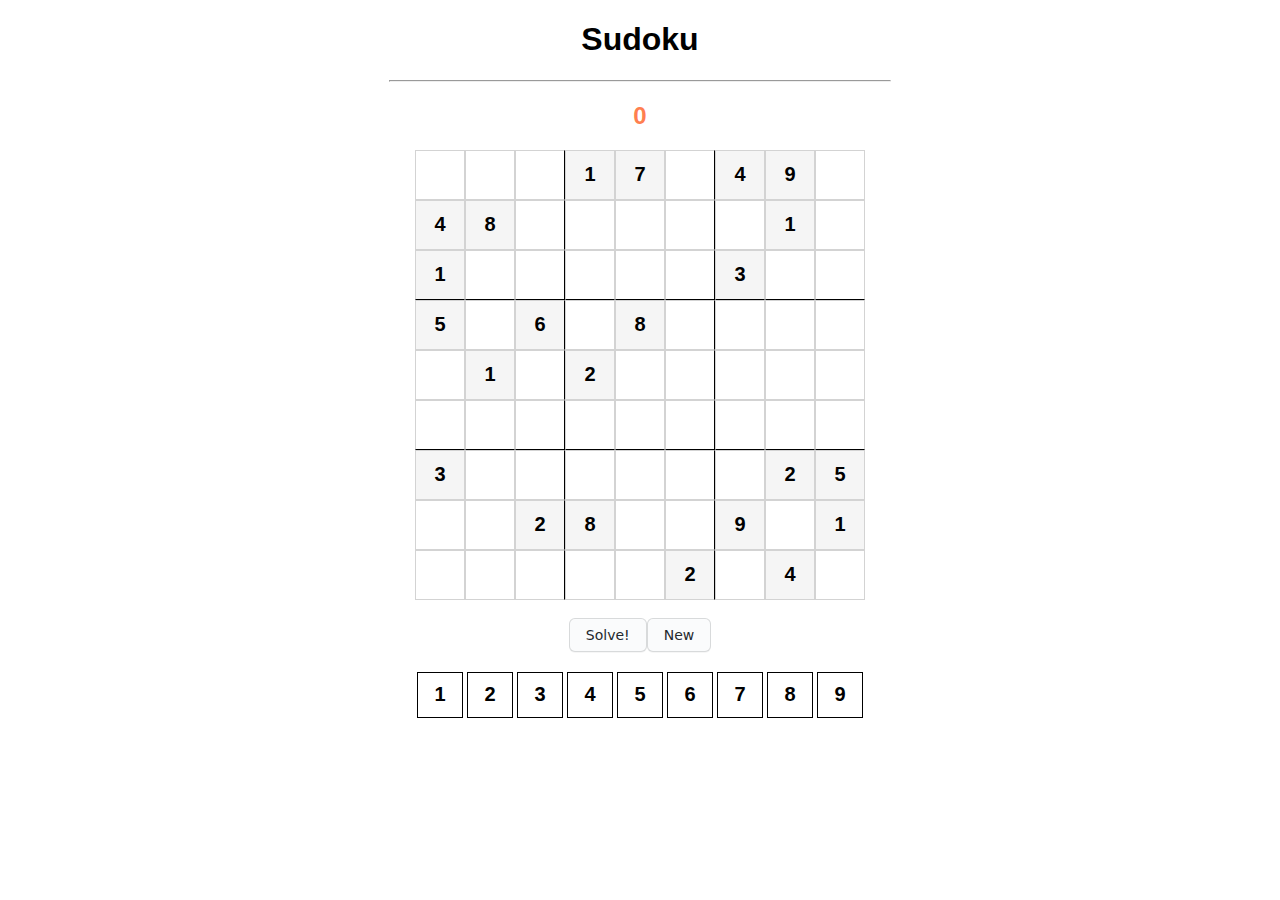
<file: Sudoku.html>
<!DOCTYPE html>
<html lang="en">
    <head>
        <meta charset="UTF-8">
        <meta http-equiv="X-UA-Compatible" content="IE=edge">
        <meta name="viewport" content="width=device-width, initial-scale=1.0">
        <title>Sudoku</title>

        <link rel="stylesheet" href="assets/css/Sudoku.css">
        
        
    </head>
    <body>
        <h1>Sudoku</h1>
        <hr>
        <h2 id="errors">0</h2>

        <div id="board">

        </div>
        <br>
        <div id="button"></div>
        <!-- <button class="button-4" role="button"></button> -->

        <br>
        <div id="digits">

        </div>
        <script src="assets/js/Sudoku.js"></script>
    </body>
</html>
</file>
<file: assets/css/noscript.css>
/*
	Stellar by HTML5 UP
	html5up.net | @ajlkn
	Free for personal and commercial use under the CCA 3.0 license (html5up.net/license)
*/

/* Header */

	body.is-preload #header.alt > * {
		opacity: 1;
	}

	body.is-preload #header.alt .logo {
		-moz-transform: none;
		-webkit-transform: none;
		-ms-transform: none;
		transform: none;
	}
</file>
<file: assets/css/Sudoku.css>
body{
    font-family: Arial, Helvetica, sans-serif;
    text-align: center;
}

hr{
    width: 500px;
}

#errors{
    color: coral;

}

#board{
    width: 450px;
    height: 450px;

    margin: 0 auto;
    display: flex;
    flex-wrap: wrap;
}

.tile{
    width: 48px;
    height: 48px;
    border: 1px solid lightgray;

    /* text */
    font-size: 20px;
    font-weight: bold;
    display: flex;
    justify-content: center;
    align-items: center;
}

#digits{
    width: 450px;
    height: 50px;
    
    margin: 0 auto;
    display: flex;
    flex-wrap: wrap;
}

.number{
    width: 44px;
    height: 44px;
    border: 1px solid black;
    margin: 2px;

    /* text */
    font-size: 20px;
    font-weight: bold;
    display: flex;
    justify-content: center;
    align-items: center;
}

.number-selected{
    background-color: gray;
}

.tile-selected{
    background-color: whitesmoke;
}

.horizontal-line{
    border-bottom: 1px solid black;
}

.vertical-line{
    border-right: 1px solid black;
}



/* CSS */
.button-4 {
  appearance: none;
  background-color: #FAFBFC;
  border: 1px solid rgba(27, 31, 35, 0.15);
  border-radius: 6px;
  box-shadow: rgba(27, 31, 35, 0.04) 0 1px 0, rgba(255, 255, 255, 0.25) 0 1px 0 inset;
  box-sizing: border-box;
  color: #24292E;
  cursor: pointer;
  display: inline-block;
  font-family: -apple-system, system-ui, "Segoe UI", Helvetica, Arial, sans-serif, "Apple Color Emoji", "Segoe UI Emoji";
  font-size: 14px;
  font-weight: 500;
  line-height: 20px;
  list-style: none;
  padding: 6px 16px;
  position: relative;
  transition: background-color 0.2s cubic-bezier(0.3, 0, 0.5, 1);
  user-select: none;
  -webkit-user-select: none;
  touch-action: manipulation;
  vertical-align: middle;
  white-space: nowrap;
  word-wrap: break-word;
}

.button-4:hover {
  background-color: #F3F4F6;
  text-decoration: none;
  transition-duration: 0.1s;
}

.button-4:disabled {
  background-color: #FAFBFC;
  border-color: rgba(27, 31, 35, 0.15);
  color: #959DA5;
  cursor: default;
}

.button-4:active {
  background-color: #EDEFF2;
  box-shadow: rgba(225, 228, 232, 0.2) 0 1px 0 inset;
  transition: none 0s;
}

.button-4:focus {
  outline: 1px transparent;
}

.button-4:before {
  display: none;
}

.button-4:-webkit-details-marker {
  display: none;
}
</file>
<file: assets/css/main.css>
@import url(fontawesome-all.min.css);
@import 'https://fonts.googleapis.com/css?family=Source+Sans+Pro:300,400';

/*
	Stellar by HTML5 UP
	html5up.net | @ajlkn
	Free for personal and commercial use under the CCA 3.0 license (html5up.net/license)
*/

html, body, div, span, applet, object,
iframe, h1, h2, h3, h4, h5, h6, p, blockquote,
pre, a, abbr, acronym, address, big, cite,
code, del, dfn, em, img, ins, kbd, q, s, samp,
small, strike, strong, sub, sup, tt, var, b,
u, i, center, dl, dt, dd, ol, ul, li, fieldset,
form, label, legend, table, caption, tbody,
tfoot, thead, tr, th, td, article, aside,
canvas, details, embed, figure, figcaption,
footer, header, hgroup, menu, nav, output, ruby,
section, summary, time, mark, audio, video {
	margin: 0;
	padding: 0;
	border: 0;
	font-size: 100%;
	font: inherit;
	vertical-align: baseline;}

article, aside, details, figcaption, figure,
footer, header, hgroup, menu, nav, section {
	display: block;}

body {
	line-height: 1;
}

ol, ul {
	list-style: none;
}

blockquote, q {
	quotes: none;
}

	blockquote:before, blockquote:after, q:before, q:after {
		content: '';
		content: none;
	}

table {
	border-collapse: collapse;
	border-spacing: 0;
}

body {
	-webkit-text-size-adjust: none;
}

mark {
	background-color: transparent;
	color: inherit;
}

input::-moz-focus-inner {
	border: 0;
	padding: 0;
}

input, select, textarea {
	-moz-appearance: none;
	-webkit-appearance: none;
	-ms-appearance: none;
	appearance: none;
}

/* Basic */

	@-ms-viewport {
		width: device-width;
	}

	body {
		-ms-overflow-style: scrollbar;
	}

	@media screen and (max-width: 480px) {

		html, body {
			min-width: 320px;
		}

	}

	html {
		box-sizing: border-box;
	}

	*, *:before, *:after {
		box-sizing: inherit;
	}

	body {
		background-color: #935d8c;
		background-image: url("images/overlay.png"), -moz-linear-gradient(45deg, #e37682 15%, #5f4d93 85%);
		background-image: url("images/overlay.png"), -webkit-linear-gradient(45deg, #e37682 15%, #5f4d93 85%);
		background-image: url("images/overlay.png"), -ms-linear-gradient(45deg, #e37682 15%, #5f4d93 85%);
		background-image: url("images/overlay.png"), linear-gradient(45deg, #e37682 15%, #5f4d93 85%);
	}

		body.is-preload *, body.is-preload *:before, body.is-preload *:after {
			-moz-animation: none !important;
			-webkit-animation: none !important;
			-ms-animation: none !important;
			animation: none !important;
			-moz-transition: none !important;
			-webkit-transition: none !important;
			-ms-transition: none !important;
			transition: none !important;
		}

/* Type */

	body {
		background-color: #935d8c;
		color: rgba(255, 255, 255, 0.65);
	}

	body, input, select, textarea {
		font-family: "Source Sans Pro", Helvetica, sans-serif;
		font-size: 17pt;
		font-weight: 300;
		line-height: 1.65;
	}

		@media screen and (max-width: 1680px) {

			body, input, select, textarea {
				font-size: 14pt;
			}

		}

		@media screen and (max-width: 1280px) {

			body, input, select, textarea {
				font-size: 12pt;
			}

		}

		@media screen and (max-width: 360px) {

			body, input, select, textarea {
				font-size: 11pt;
			}

		}

	a {
		-moz-transition: color 0.2s ease, border-bottom 0.2s ease;
		-webkit-transition: color 0.2s ease, border-bottom 0.2s ease;
		-ms-transition: color 0.2s ease, border-bottom 0.2s ease;
		transition: color 0.2s ease, border-bottom 0.2s ease;
		text-decoration: none;
		border-bottom: dotted 1px;
		color: inherit;
	}

		a:hover {
			border-bottom-color: transparent;
		}

	strong, b {
		font-weight: 400;
	}

	em, i {
		font-style: italic;
	}

	p {
		margin: 0 0 2em 0;
	}

		p.content {
			-moz-columns: 20em 2;
			-webkit-columns: 20em 2;
			-ms-columns: 20em 2;
			columns: 20em 2;
			-moz-column-gap: 2em;
			-webkit-column-gap: 2em;
			-ms-column-gap: 2em;
			column-gap: 2em;
			text-align: justify;
		}

	h1, h2, h3, h4, h5, h6 {
		font-weight: 300;
		line-height: 1.5;
		margin: 0 0 0.7em 0;
		letter-spacing: -0.025em;
	}

		h1 a, h2 a, h3 a, h4 a, h5 a, h6 a {
			color: inherit;
			text-decoration: none;
		}

	h1 {
		font-size: 2.5em;
		line-height: 1.2;
	}

	h2 {
		font-size: 1.5em;
	}

	h3 {
		font-size: 1.25em;
	}

	h4 {
		font-size: 1.1em;
	}

	h5 {
		font-size: 0.9em;
	}

	h6 {
		font-size: 0.7em;
	}

	@media screen and (max-width: 736px) {

		h1 {
			font-size: 2em;
		}

	}

	sub {
		font-size: 0.8em;
		position: relative;
		top: 0.5em;
	}

	sup {
		font-size: 0.8em;
		position: relative;
		top: -0.5em;
	}

	blockquote {
		border-left: solid 4px;
		font-style: italic;
		margin: 0 0 2em 0;
		padding: 0.5em 0 0.5em 2em;
	}

	code {
		border-radius: 8px;
		border: solid 1px;
		font-family: "Courier New", monospace;
		font-size: 0.9em;
		margin: 0 0.25em;
		padding: 0.25em 0.65em;
	}

	pre {
		-webkit-overflow-scrolling: touch;
		font-family: "Courier New", monospace;
		font-size: 0.9em;
		margin: 0 0 2em 0;
	}

		pre code {
			display: block;
			line-height: 1.75;
			padding: 1em 1.5em;
			overflow-x: auto;
		}

	hr {
		border: 0;
		border-bottom: solid 1px;
		margin: 2em 0;
	}

		hr.major {
			margin: 3em 0;
		}

	.align-left {
		text-align: left;
	}

	.align-center {
		text-align: center;
	}

	.align-right {
		text-align: right;
	}

	input, select, textarea {
		color: #ffffff;
	}

	a:hover {
		color: #ffffff;
	}

	strong, b {
		color: #ffffff;
	}

	h1, h2, h3, h4, h5, h6 {
		color: #ffffff;
	}

	blockquote {
		border-left-color: rgba(255, 255, 255, 0.35);
	}

	code {
		background: rgba(255, 255, 255, 0.075);
		border-color: rgba(255, 255, 255, 0.35);
	}

	hr {
		border-bottom-color: rgba(255, 255, 255, 0.35);
	}

/* Row */

	.row {
		display: flex;
		flex-wrap: wrap;
		box-sizing: border-box;
		align-items: stretch;
	}

		.row > * {
			box-sizing: border-box;
		}

		.row.gtr-uniform > * > :last-child {
			margin-bottom: 0;
		}

		.row.aln-left {
			justify-content: flex-start;
		}

		.row.aln-center {
			justify-content: center;
		}

		.row.aln-right {
			justify-content: flex-end;
		}

		.row.aln-top {
			align-items: flex-start;
		}

		.row.aln-middle {
			align-items: center;
		}

		.row.aln-bottom {
			align-items: flex-end;
		}

		.row > .imp {
			order: -1;
		}

		.row > .col-1 {
			width: 8.33333%;
		}

		.row > .off-1 {
			margin-left: 8.33333%;
		}

		.row > .col-2 {
			width: 16.66667%;
		}

		.row > .off-2 {
			margin-left: 16.66667%;
		}

		.row > .col-3 {
			width: 25%;
		}

		.row > .off-3 {
			margin-left: 25%;
		}

		.row > .col-4 {
			width: 33.33333%;
		}

		.row > .off-4 {
			margin-left: 33.33333%;
		}

		.row > .col-5 {
			width: 41.66667%;
		}

		.row > .off-5 {
			margin-left: 41.66667%;
		}

		.row > .col-6 {
			width: 50%;
		}

		.row > .off-6 {
			margin-left: 50%;
		}

		.row > .col-7 {
			width: 58.33333%;
		}

		.row > .off-7 {
			margin-left: 58.33333%;
		}

		.row > .col-8 {
			width: 66.66667%;
		}

		.row > .off-8 {
			margin-left: 66.66667%;
		}

		.row > .col-9 {
			width: 75%;
		}

		.row > .off-9 {
			margin-left: 75%;
		}

		.row > .col-10 {
			width: 83.33333%;
		}

		.row > .off-10 {
			margin-left: 83.33333%;
		}

		.row > .col-11 {
			width: 91.66667%;
		}

		.row > .off-11 {
			margin-left: 91.66667%;
		}

		.row > .col-12 {
			width: 100%;
		}

		.row > .off-12 {
			margin-left: 100%;
		}

		.row.gtr-0 {
			margin-top: 0;
			margin-left: 0em;
		}

			.row.gtr-0 > * {
				padding: 0 0 0 0em;
			}

			.row.gtr-0.gtr-uniform {
				margin-top: 0em;
			}

				.row.gtr-0.gtr-uniform > * {
					padding-top: 0em;
				}

		.row.gtr-25 {
			margin-top: 0;
			margin-left: -0.375em;
		}

			.row.gtr-25 > * {
				padding: 0 0 0 0.375em;
			}

			.row.gtr-25.gtr-uniform {
				margin-top: -0.375em;
			}

				.row.gtr-25.gtr-uniform > * {
					padding-top: 0.375em;
				}

		.row.gtr-50 {
			margin-top: 0;
			margin-left: -0.75em;
		}

			.row.gtr-50 > * {
				padding: 0 0 0 0.75em;
			}

			.row.gtr-50.gtr-uniform {
				margin-top: -0.75em;
			}

				.row.gtr-50.gtr-uniform > * {
					padding-top: 0.75em;
				}

		.row {
			margin-top: 0;
			margin-left: -1.5em;
		}

			.row > * {
				padding: 0 0 0 1.5em;
			}

			.row.gtr-uniform {
				margin-top: -1.5em;
			}

				.row.gtr-uniform > * {
					padding-top: 1.5em;
				}

		.row.gtr-150 {
			margin-top: 0;
			margin-left: -2.25em;
		}

			.row.gtr-150 > * {
				padding: 0 0 0 2.25em;
			}

			.row.gtr-150.gtr-uniform {
				margin-top: -2.25em;
			}

				.row.gtr-150.gtr-uniform > * {
					padding-top: 2.25em;
				}

		.row.gtr-200 {
			margin-top: 0;
			margin-left: -3em;
		}

			.row.gtr-200 > * {
				padding: 0 0 0 3em;
			}

			.row.gtr-200.gtr-uniform {
				margin-top: -3em;
			}

				.row.gtr-200.gtr-uniform > * {
					padding-top: 3em;
				}

		@media screen and (max-width: 1680px) {

			.row {
				display: flex;
				flex-wrap: wrap;
				box-sizing: border-box;
				align-items: stretch;
			}

				.row > * {
					box-sizing: border-box;
				}

				.row.gtr-uniform > * > :last-child {
					margin-bottom: 0;
				}

				.row.aln-left {
					justify-content: flex-start;
				}

				.row.aln-center {
					justify-content: center;
				}

				.row.aln-right {
					justify-content: flex-end;
				}

				.row.aln-top {
					align-items: flex-start;
				}

				.row.aln-middle {
					align-items: center;
				}

				.row.aln-bottom {
					align-items: flex-end;
				}

				.row > .imp-xlarge {
					order: -1;
				}

				.row > .col-1-xlarge {
					width: 8.33333%;
				}

				.row > .off-1-xlarge {
					margin-left: 8.33333%;
				}

				.row > .col-2-xlarge {
					width: 16.66667%;
				}

				.row > .off-2-xlarge {
					margin-left: 16.66667%;
				}

				.row > .col-3-xlarge {
					width: 25%;
				}

				.row > .off-3-xlarge {
					margin-left: 25%;
				}

				.row > .col-4-xlarge {
					width: 33.33333%;
				}

				.row > .off-4-xlarge {
					margin-left: 33.33333%;
				}

				.row > .col-5-xlarge {
					width: 41.66667%;
				}

				.row > .off-5-xlarge {
					margin-left: 41.66667%;
				}

				.row > .col-6-xlarge {
					width: 50%;
				}

				.row > .off-6-xlarge {
					margin-left: 50%;
				}

				.row > .col-7-xlarge {
					width: 58.33333%;
				}

				.row > .off-7-xlarge {
					margin-left: 58.33333%;
				}

				.row > .col-8-xlarge {
					width: 66.66667%;
				}

				.row > .off-8-xlarge {
					margin-left: 66.66667%;
				}

				.row > .col-9-xlarge {
					width: 75%;
				}

				.row > .off-9-xlarge {
					margin-left: 75%;
				}

				.row > .col-10-xlarge {
					width: 83.33333%;
				}

				.row > .off-10-xlarge {
					margin-left: 83.33333%;
				}

				.row > .col-11-xlarge {
					width: 91.66667%;
				}

				.row > .off-11-xlarge {
					margin-left: 91.66667%;
				}

				.row > .col-12-xlarge {
					width: 100%;
				}

				.row > .off-12-xlarge {
					margin-left: 100%;
				}

				.row.gtr-0 {
					margin-top: 0;
					margin-left: 0em;
				}

					.row.gtr-0 > * {
						padding: 0 0 0 0em;
					}

					.row.gtr-0.gtr-uniform {
						margin-top: 0em;
					}

						.row.gtr-0.gtr-uniform > * {
							padding-top: 0em;
						}

				.row.gtr-25 {
					margin-top: 0;
					margin-left: -0.375em;
				}

					.row.gtr-25 > * {
						padding: 0 0 0 0.375em;
					}

					.row.gtr-25.gtr-uniform {
						margin-top: -0.375em;
					}

						.row.gtr-25.gtr-uniform > * {
							padding-top: 0.375em;
						}

				.row.gtr-50 {
					margin-top: 0;
					margin-left: -0.75em;
				}

					.row.gtr-50 > * {
						padding: 0 0 0 0.75em;
					}

					.row.gtr-50.gtr-uniform {
						margin-top: -0.75em;
					}

						.row.gtr-50.gtr-uniform > * {
							padding-top: 0.75em;
						}

				.row {
					margin-top: 0;
					margin-left: -1.5em;
				}

					.row > * {
						padding: 0 0 0 1.5em;
					}

					.row.gtr-uniform {
						margin-top: -1.5em;
					}

						.row.gtr-uniform > * {
							padding-top: 1.5em;
						}

				.row.gtr-150 {
					margin-top: 0;
					margin-left: -2.25em;
				}

					.row.gtr-150 > * {
						padding: 0 0 0 2.25em;
					}

					.row.gtr-150.gtr-uniform {
						margin-top: -2.25em;
					}

						.row.gtr-150.gtr-uniform > * {
							padding-top: 2.25em;
						}

				.row.gtr-200 {
					margin-top: 0;
					margin-left: -3em;
				}

					.row.gtr-200 > * {
						padding: 0 0 0 3em;
					}

					.row.gtr-200.gtr-uniform {
						margin-top: -3em;
					}

						.row.gtr-200.gtr-uniform > * {
							padding-top: 3em;
						}

		}

		@media screen and (max-width: 1280px) {

			.row {
				display: flex;
				flex-wrap: wrap;
				box-sizing: border-box;
				align-items: stretch;
			}

				.row > * {
					box-sizing: border-box;
				}

				.row.gtr-uniform > * > :last-child {
					margin-bottom: 0;
				}

				.row.aln-left {
					justify-content: flex-start;
				}

				.row.aln-center {
					justify-content: center;
				}

				.row.aln-right {
					justify-content: flex-end;
				}

				.row.aln-top {
					align-items: flex-start;
				}

				.row.aln-middle {
					align-items: center;
				}

				.row.aln-bottom {
					align-items: flex-end;
				}

				.row > .imp-large {
					order: -1;
				}

				.row > .col-1-large {
					width: 8.33333%;
				}

				.row > .off-1-large {
					margin-left: 8.33333%;
				}

				.row > .col-2-large {
					width: 16.66667%;
				}

				.row > .off-2-large {
					margin-left: 16.66667%;
				}

				.row > .col-3-large {
					width: 25%;
				}

				.row > .off-3-large {
					margin-left: 25%;
				}

				.row > .col-4-large {
					width: 33.33333%;
				}

				.row > .off-4-large {
					margin-left: 33.33333%;
				}

				.row > .col-5-large {
					width: 41.66667%;
				}

				.row > .off-5-large {
					margin-left: 41.66667%;
				}

				.row > .col-6-large {
					width: 50%;
				}

				.row > .off-6-large {
					margin-left: 50%;
				}

				.row > .col-7-large {
					width: 58.33333%;
				}

				.row > .off-7-large {
					margin-left: 58.33333%;
				}

				.row > .col-8-large {
					width: 66.66667%;
				}

				.row > .off-8-large {
					margin-left: 66.66667%;
				}

				.row > .col-9-large {
					width: 75%;
				}

				.row > .off-9-large {
					margin-left: 75%;
				}

				.row > .col-10-large {
					width: 83.33333%;
				}

				.row > .off-10-large {
					margin-left: 83.33333%;
				}

				.row > .col-11-large {
					width: 91.66667%;
				}

				.row > .off-11-large {
					margin-left: 91.66667%;
				}

				.row > .col-12-large {
					width: 100%;
				}

				.row > .off-12-large {
					margin-left: 100%;
				}

				.row.gtr-0 {
					margin-top: 0;
					margin-left: 0em;
				}

					.row.gtr-0 > * {
						padding: 0 0 0 0em;
					}

					.row.gtr-0.gtr-uniform {
						margin-top: 0em;
					}

						.row.gtr-0.gtr-uniform > * {
							padding-top: 0em;
						}

				.row.gtr-25 {
					margin-top: 0;
					margin-left: -0.375em;
				}

					.row.gtr-25 > * {
						padding: 0 0 0 0.375em;
					}

					.row.gtr-25.gtr-uniform {
						margin-top: -0.375em;
					}

						.row.gtr-25.gtr-uniform > * {
							padding-top: 0.375em;
						}

				.row.gtr-50 {
					margin-top: 0;
					margin-left: -0.75em;
				}

					.row.gtr-50 > * {
						padding: 0 0 0 0.75em;
					}

					.row.gtr-50.gtr-uniform {
						margin-top: -0.75em;
					}

						.row.gtr-50.gtr-uniform > * {
							padding-top: 0.75em;
						}

				.row {
					margin-top: 0;
					margin-left: -1.5em;
				}

					.row > * {
						padding: 0 0 0 1.5em;
					}

					.row.gtr-uniform {
						margin-top: -1.5em;
					}

						.row.gtr-uniform > * {
							padding-top: 1.5em;
						}

				.row.gtr-150 {
					margin-top: 0;
					margin-left: -2.25em;
				}

					.row.gtr-150 > * {
						padding: 0 0 0 2.25em;
					}

					.row.gtr-150.gtr-uniform {
						margin-top: -2.25em;
					}

						.row.gtr-150.gtr-uniform > * {
							padding-top: 2.25em;
						}

				.row.gtr-200 {
					margin-top: 0;
					margin-left: -3em;
				}

					.row.gtr-200 > * {
						padding: 0 0 0 3em;
					}

					.row.gtr-200.gtr-uniform {
						margin-top: -3em;
					}

						.row.gtr-200.gtr-uniform > * {
							padding-top: 3em;
						}

		}

		@media screen and (max-width: 980px) {

			.row {
				display: flex;
				flex-wrap: wrap;
				box-sizing: border-box;
				align-items: stretch;
			}

				.row > * {
					box-sizing: border-box;
				}

				.row.gtr-uniform > * > :last-child {
					margin-bottom: 0;
				}

				.row.aln-left {
					justify-content: flex-start;
				}

				.row.aln-center {
					justify-content: center;
				}

				.row.aln-right {
					justify-content: flex-end;
				}

				.row.aln-top {
					align-items: flex-start;
				}

				.row.aln-middle {
					align-items: center;
				}

				.row.aln-bottom {
					align-items: flex-end;
				}

				.row > .imp-medium {
					order: -1;
				}

				.row > .col-1-medium {
					width: 8.33333%;
				}

				.row > .off-1-medium {
					margin-left: 8.33333%;
				}

				.row > .col-2-medium {
					width: 16.66667%;
				}

				.row > .off-2-medium {
					margin-left: 16.66667%;
				}

				.row > .col-3-medium {
					width: 25%;
				}

				.row > .off-3-medium {
					margin-left: 25%;
				}

				.row > .col-4-medium {
					width: 33.33333%;
				}

				.row > .off-4-medium {
					margin-left: 33.33333%;
				}

				.row > .col-5-medium {
					width: 41.66667%;
				}

				.row > .off-5-medium {
					margin-left: 41.66667%;
				}

				.row > .col-6-medium {
					width: 50%;
				}

				.row > .off-6-medium {
					margin-left: 50%;
				}

				.row > .col-7-medium {
					width: 58.33333%;
				}

				.row > .off-7-medium {
					margin-left: 58.33333%;
				}

				.row > .col-8-medium {
					width: 66.66667%;
				}

				.row > .off-8-medium {
					margin-left: 66.66667%;
				}

				.row > .col-9-medium {
					width: 75%;
				}

				.row > .off-9-medium {
					margin-left: 75%;
				}

				.row > .col-10-medium {
					width: 83.33333%;
				}

				.row > .off-10-medium {
					margin-left: 83.33333%;
				}

				.row > .col-11-medium {
					width: 91.66667%;
				}

				.row > .off-11-medium {
					margin-left: 91.66667%;
				}

				.row > .col-12-medium {
					width: 100%;
				}

				.row > .off-12-medium {
					margin-left: 100%;
				}

				.row.gtr-0 {
					margin-top: 0;
					margin-left: 0em;
				}

					.row.gtr-0 > * {
						padding: 0 0 0 0em;
					}

					.row.gtr-0.gtr-uniform {
						margin-top: 0em;
					}

						.row.gtr-0.gtr-uniform > * {
							padding-top: 0em;
						}

				.row.gtr-25 {
					margin-top: 0;
					margin-left: -0.375em;
				}

					.row.gtr-25 > * {
						padding: 0 0 0 0.375em;
					}

					.row.gtr-25.gtr-uniform {
						margin-top: -0.375em;
					}

						.row.gtr-25.gtr-uniform > * {
							padding-top: 0.375em;
						}

				.row.gtr-50 {
					margin-top: 0;
					margin-left: -0.75em;
				}

					.row.gtr-50 > * {
						padding: 0 0 0 0.75em;
					}

					.row.gtr-50.gtr-uniform {
						margin-top: -0.75em;
					}

						.row.gtr-50.gtr-uniform > * {
							padding-top: 0.75em;
						}

				.row {
					margin-top: 0;
					margin-left: -1.5em;
				}

					.row > * {
						padding: 0 0 0 1.5em;
					}

					.row.gtr-uniform {
						margin-top: -1.5em;
					}

						.row.gtr-uniform > * {
							padding-top: 1.5em;
						}

				.row.gtr-150 {
					margin-top: 0;
					margin-left: -2.25em;
				}

					.row.gtr-150 > * {
						padding: 0 0 0 2.25em;
					}

					.row.gtr-150.gtr-uniform {
						margin-top: -2.25em;
					}

						.row.gtr-150.gtr-uniform > * {
							padding-top: 2.25em;
						}

				.row.gtr-200 {
					margin-top: 0;
					margin-left: -3em;
				}

					.row.gtr-200 > * {
						padding: 0 0 0 3em;
					}

					.row.gtr-200.gtr-uniform {
						margin-top: -3em;
					}

						.row.gtr-200.gtr-uniform > * {
							padding-top: 3em;
						}

		}

		@media screen and (max-width: 736px) {

			.row {
				display: flex;
				flex-wrap: wrap;
				box-sizing: border-box;
				align-items: stretch;
			}

				.row > * {
					box-sizing: border-box;
				}

				.row.gtr-uniform > * > :last-child {
					margin-bottom: 0;
				}

				.row.aln-left {
					justify-content: flex-start;
				}

				.row.aln-center {
					justify-content: center;
				}

				.row.aln-right {
					justify-content: flex-end;
				}

				.row.aln-top {
					align-items: flex-start;
				}

				.row.aln-middle {
					align-items: center;
				}

				.row.aln-bottom {
					align-items: flex-end;
				}

				.row > .imp-small {
					order: -1;
				}

				.row > .col-1-small {
					width: 8.33333%;
				}

				.row > .off-1-small {
					margin-left: 8.33333%;
				}

				.row > .col-2-small {
					width: 16.66667%;
				}

				.row > .off-2-small {
					margin-left: 16.66667%;
				}

				.row > .col-3-small {
					width: 25%;
				}

				.row > .off-3-small {
					margin-left: 25%;
				}

				.row > .col-4-small {
					width: 33.33333%;
				}

				.row > .off-4-small {
					margin-left: 33.33333%;
				}

				.row > .col-5-small {
					width: 41.66667%;
				}

				.row > .off-5-small {
					margin-left: 41.66667%;
				}

				.row > .col-6-small {
					width: 50%;
				}

				.row > .off-6-small {
					margin-left: 50%;
				}

				.row > .col-7-small {
					width: 58.33333%;
				}

				.row > .off-7-small {
					margin-left: 58.33333%;
				}

				.row > .col-8-small {
					width: 66.66667%;
				}

				.row > .off-8-small {
					margin-left: 66.66667%;
				}

				.row > .col-9-small {
					width: 75%;
				}

				.row > .off-9-small {
					margin-left: 75%;
				}

				.row > .col-10-small {
					width: 83.33333%;
				}

				.row > .off-10-small {
					margin-left: 83.33333%;
				}

				.row > .col-11-small {
					width: 91.66667%;
				}

				.row > .off-11-small {
					margin-left: 91.66667%;
				}

				.row > .col-12-small {
					width: 100%;
				}

				.row > .off-12-small {
					margin-left: 100%;
				}

				.row.gtr-0 {
					margin-top: 0;
					margin-left: 0em;
				}

					.row.gtr-0 > * {
						padding: 0 0 0 0em;
					}

					.row.gtr-0.gtr-uniform {
						margin-top: 0em;
					}

						.row.gtr-0.gtr-uniform > * {
							padding-top: 0em;
						}

				.row.gtr-25 {
					margin-top: 0;
					margin-left: -0.25em;
				}

					.row.gtr-25 > * {
						padding: 0 0 0 0.25em;
					}

					.row.gtr-25.gtr-uniform {
						margin-top: -0.25em;
					}

						.row.gtr-25.gtr-uniform > * {
							padding-top: 0.25em;
						}

				.row.gtr-50 {
					margin-top: 0;
					margin-left: -0.5em;
				}

					.row.gtr-50 > * {
						padding: 0 0 0 0.5em;
					}

					.row.gtr-50.gtr-uniform {
						margin-top: -0.5em;
					}

						.row.gtr-50.gtr-uniform > * {
							padding-top: 0.5em;
						}

				.row {
					margin-top: 0;
					margin-left: -1em;
				}

					.row > * {
						padding: 0 0 0 1em;
					}

					.row.gtr-uniform {
						margin-top: -1em;
					}

						.row.gtr-uniform > * {
							padding-top: 1em;
						}

				.row.gtr-150 {
					margin-top: 0;
					margin-left: -1.5em;
				}

					.row.gtr-150 > * {
						padding: 0 0 0 1.5em;
					}

					.row.gtr-150.gtr-uniform {
						margin-top: -1.5em;
					}

						.row.gtr-150.gtr-uniform > * {
							padding-top: 1.5em;
						}

				.row.gtr-200 {
					margin-top: 0;
					margin-left: -2em;
				}

					.row.gtr-200 > * {
						padding: 0 0 0 2em;
					}

					.row.gtr-200.gtr-uniform {
						margin-top: -2em;
					}

						.row.gtr-200.gtr-uniform > * {
							padding-top: 2em;
						}

		}

		@media screen and (max-width: 480px) {

			.row {
				display: flex;
				flex-wrap: wrap;
				box-sizing: border-box;
				align-items: stretch;
			}

				.row > * {
					box-sizing: border-box;
				}

				.row.gtr-uniform > * > :last-child {
					margin-bottom: 0;
				}

				.row.aln-left {
					justify-content: flex-start;
				}

				.row.aln-center {
					justify-content: center;
				}

				.row.aln-right {
					justify-content: flex-end;
				}

				.row.aln-top {
					align-items: flex-start;
				}

				.row.aln-middle {
					align-items: center;
				}

				.row.aln-bottom {
					align-items: flex-end;
				}

				.row > .imp-xsmall {
					order: -1;
				}

				.row > .col-1-xsmall {
					width: 8.33333%;
				}

				.row > .off-1-xsmall {
					margin-left: 8.33333%;
				}

				.row > .col-2-xsmall {
					width: 16.66667%;
				}

				.row > .off-2-xsmall {
					margin-left: 16.66667%;
				}

				.row > .col-3-xsmall {
					width: 25%;
				}

				.row > .off-3-xsmall {
					margin-left: 25%;
				}

				.row > .col-4-xsmall {
					width: 33.33333%;
				}

				.row > .off-4-xsmall {
					margin-left: 33.33333%;
				}

				.row > .col-5-xsmall {
					width: 41.66667%;
				}

				.row > .off-5-xsmall {
					margin-left: 41.66667%;
				}

				.row > .col-6-xsmall {
					width: 50%;
				}

				.row > .off-6-xsmall {
					margin-left: 50%;
				}

				.row > .col-7-xsmall {
					width: 58.33333%;
				}

				.row > .off-7-xsmall {
					margin-left: 58.33333%;
				}

				.row > .col-8-xsmall {
					width: 66.66667%;
				}

				.row > .off-8-xsmall {
					margin-left: 66.66667%;
				}

				.row > .col-9-xsmall {
					width: 75%;
				}

				.row > .off-9-xsmall {
					margin-left: 75%;
				}

				.row > .col-10-xsmall {
					width: 83.33333%;
				}

				.row > .off-10-xsmall {
					margin-left: 83.33333%;
				}

				.row > .col-11-xsmall {
					width: 91.66667%;
				}

				.row > .off-11-xsmall {
					margin-left: 91.66667%;
				}

				.row > .col-12-xsmall {
					width: 100%;
				}

				.row > .off-12-xsmall {
					margin-left: 100%;
				}

				.row.gtr-0 {
					margin-top: 0;
					margin-left: 0em;
				}

					.row.gtr-0 > * {
						padding: 0 0 0 0em;
					}

					.row.gtr-0.gtr-uniform {
						margin-top: 0em;
					}

						.row.gtr-0.gtr-uniform > * {
							padding-top: 0em;
						}

				.row.gtr-25 {
					margin-top: 0;
					margin-left: -0.3125em;
				}

					.row.gtr-25 > * {
						padding: 0 0 0 0.3125em;
					}

					.row.gtr-25.gtr-uniform {
						margin-top: -0.3125em;
					}

						.row.gtr-25.gtr-uniform > * {
							padding-top: 0.3125em;
						}

				.row.gtr-50 {
					margin-top: 0;
					margin-left: -0.625em;
				}

					.row.gtr-50 > * {
						padding: 0 0 0 0.625em;
					}

					.row.gtr-50.gtr-uniform {
						margin-top: -0.625em;
					}

						.row.gtr-50.gtr-uniform > * {
							padding-top: 0.625em;
						}

				.row {
					margin-top: 0;
					margin-left: -1.25em;
				}

					.row > * {
						padding: 0 0 0 1.25em;
					}

					.row.gtr-uniform {
						margin-top: -1.25em;
					}

						.row.gtr-uniform > * {
							padding-top: 1.25em;
						}

				.row.gtr-150 {
					margin-top: 0;
					margin-left: -1.875em;
				}

					.row.gtr-150 > * {
						padding: 0 0 0 1.875em;
					}

					.row.gtr-150.gtr-uniform {
						margin-top: -1.875em;
					}

						.row.gtr-150.gtr-uniform > * {
							padding-top: 1.875em;
						}

				.row.gtr-200 {
					margin-top: 0;
					margin-left: -2.5em;
				}

					.row.gtr-200 > * {
						padding: 0 0 0 2.5em;
					}

					.row.gtr-200.gtr-uniform {
						margin-top: -2.5em;
					}

						.row.gtr-200.gtr-uniform > * {
							padding-top: 2.5em;
						}

		}

/* Box */

	.box {
		border-radius: 8px;
		border: solid;
		margin-bottom: 2em;
		padding: 1.5em;
	}

		.box > :last-child,
		.box > :last-child > :last-child,
		.box > :last-child > :last-child > :last-child {
			margin-bottom: 0;
		}

		.box.alt {
			border: 0;
			border-radius: 0;
			padding: 0;
		}

	.box {
		border-color: rgba(255, 255, 255, 0.35);
	}

/* Button */

	input[type="submit"],
	input[type="reset"],
	input[type="button"],
	button,
	.button {
		-moz-appearance: none;
		-webkit-appearance: none;
		-ms-appearance: none;
		appearance: none;
		-moz-transition: background-color 0.2s ease-in-out, color 0.2s ease-in-out;
		-webkit-transition: background-color 0.2s ease-in-out, color 0.2s ease-in-out;
		-ms-transition: background-color 0.2s ease-in-out, color 0.2s ease-in-out;
		transition: background-color 0.2s ease-in-out, color 0.2s ease-in-out;
		border-radius: 8px;
		border: 0;
		cursor: pointer;
		display: inline-block;
		font-weight: 300;
		height: 2.75em;
		line-height: 2.75em;
		min-width: 9.25em;
		padding: 0 1.5em;
		text-align: center;
		text-decoration: none;
		white-space: nowrap;
	}

		input[type="submit"].icon,
		input[type="reset"].icon,
		input[type="button"].icon,
		button.icon,
		.button.icon {
			padding-left: 1.35em;
		}

			input[type="submit"].icon:before,
			input[type="reset"].icon:before,
			input[type="button"].icon:before,
			button.icon:before,
			.button.icon:before {
				margin-right: 0.5em;
			}

		input[type="submit"].fit,
		input[type="reset"].fit,
		input[type="button"].fit,
		button.fit,
		.button.fit {
			width: 100%;
		}

		input[type="submit"].small,
		input[type="reset"].small,
		input[type="button"].small,
		button.small,
		.button.small {
			font-size: 0.8em;
		}

		input[type="submit"].large,
		input[type="reset"].large,
		input[type="button"].large,
		button.large,
		.button.large {
			font-size: 1.35em;
		}

		input[type="submit"].disabled, input[type="submit"]:disabled,
		input[type="reset"].disabled,
		input[type="reset"]:disabled,
		input[type="button"].disabled,
		input[type="button"]:disabled,
		button.disabled,
		button:disabled,
		.button.disabled,
		.button:disabled {
			pointer-events: none;
			opacity: 0.25;
		}

		@media screen and (max-width: 736px) {

			input[type="submit"],
			input[type="reset"],
			input[type="button"],
			button,
			.button {
				min-width: 0;
			}

		}

	input[type="submit"],
	input[type="reset"],
	input[type="button"],
	button,
	.button {
		background-color: transparent;
		box-shadow: inset 0 0 0 1px rgba(255, 255, 255, 0.35);
		color: #ffffff !important;
	}

		input[type="submit"]:hover,
		input[type="reset"]:hover,
		input[type="button"]:hover,
		button:hover,
		.button:hover {
			background-color: rgba(255, 255, 255, 0.075);
		}

		input[type="submit"]:active,
		input[type="reset"]:active,
		input[type="button"]:active,
		button:active,
		.button:active {
			background-color: rgba(255, 255, 255, 0.2);
		}

		input[type="submit"].icon:before,
		input[type="reset"].icon:before,
		input[type="button"].icon:before,
		button.icon:before,
		.button.icon:before {
			color: rgba(255, 255, 255, 0.5);
		}

		input[type="submit"].primary,
		input[type="reset"].primary,
		input[type="button"].primary,
		button.primary,
		.button.primary {
			background-color: #8cc9f0;
			color: #ffffff !important;
			box-shadow: none;
		}

			input[type="submit"].primary:hover,
			input[type="reset"].primary:hover,
			input[type="button"].primary:hover,
			button.primary:hover,
			.button.primary:hover {
				background-color: #9acff2;
			}

			input[type="submit"].primary:active,
			input[type="reset"].primary:active,
			input[type="button"].primary:active,
			button.primary:active,
			.button.primary:active {
				background-color: #7ec3ee;
			}

			input[type="submit"].primary.icon:before,
			input[type="reset"].primary.icon:before,
			input[type="button"].primary.icon:before,
			button.primary.icon:before,
			.button.primary.icon:before {
				color: #ffffff !important;
			}

/* Form */

	form {
		margin: 0 0 2em 0;
	}

	label {
		display: block;
		font-size: 0.9em;
		font-weight: 400;
		margin: 0 0 1em 0;
	}

	input[type="text"],
	input[type="password"],
	input[type="email"],
	select,
	textarea {
		-moz-appearance: none;
		-webkit-appearance: none;
		-ms-appearance: none;
		appearance: none;
		border-radius: 8px;
		border: solid 1px;
		color: inherit;
		display: block;
		outline: 0;
		padding: 0 1em;
		text-decoration: none;
		width: 100%;
	}

		input[type="text"]:invalid,
		input[type="password"]:invalid,
		input[type="email"]:invalid,
		select:invalid,
		textarea:invalid {
			box-shadow: none;
		}

	select {
		background-size: 1.25rem;
		background-repeat: no-repeat;
		background-position: calc(100% - 1rem) center;
		height: 2.75em;
		padding-right: 2.75em;
		text-overflow: ellipsis;
	}

		select:focus::-ms-value {
			background-color: transparent;
		}

		select::-ms-expand {
			display: none;
		}

	input[type="text"],
	input[type="password"],
	input[type="email"],
	select {
		height: 2.75em;
	}

	textarea {
		padding: 0.75em 1em;
	}

	input[type="checkbox"],
	input[type="radio"] {
		-moz-appearance: none;
		-webkit-appearance: none;
		-ms-appearance: none;
		appearance: none;
		display: block;
		float: left;
		margin-right: -2em;
		opacity: 0;
		width: 1em;
		z-index: -1;
	}

		input[type="checkbox"] + label,
		input[type="radio"] + label {
			text-decoration: none;
			cursor: pointer;
			display: inline-block;
			font-size: 1em;
			font-weight: 300;
			padding-left: 2.4em;
			padding-right: 0.75em;
			position: relative;
		}

			input[type="checkbox"] + label:before,
			input[type="radio"] + label:before {
				-moz-osx-font-smoothing: grayscale;
				-webkit-font-smoothing: antialiased;
				display: inline-block;
				font-style: normal;
				font-variant: normal;
				text-rendering: auto;
				line-height: 1;
				text-transform: none !important;
				font-family: 'Font Awesome 5 Free';
				font-weight: 900;
			}

			input[type="checkbox"] + label:before,
			input[type="radio"] + label:before {
				border-radius: 8px;
				border: solid 1px;
				content: '';
				display: inline-block;
				font-size: 0.8em;
				height: 2.0625em;
				left: 0;
				line-height: 2.0625em;
				position: absolute;
				text-align: center;
				top: 0;
				width: 2.0625em;
			}

		input[type="checkbox"]:checked + label:before,
		input[type="radio"]:checked + label:before {
			content: '\f00c';
		}

	input[type="checkbox"] + label:before {
		border-radius: 8px;
	}

	input[type="radio"] + label:before {
		border-radius: 100%;
	}

	::-webkit-input-placeholder {
		opacity: 1.0;
	}

	:-moz-placeholder {
		opacity: 1.0;
	}

	::-moz-placeholder {
		opacity: 1.0;
	}

	:-ms-input-placeholder {
		opacity: 1.0;
	}

	label {
		color: #ffffff;
	}

	input[type="text"],
	input[type="password"],
	input[type="email"],
	select,
	textarea {
		background-color: rgba(255, 255, 255, 0.075);
		border-color: rgba(255, 255, 255, 0.35);
	}

		input[type="text"]:focus,
		input[type="password"]:focus,
		input[type="email"]:focus,
		select:focus,
		textarea:focus {
			border-color: #8cc9f0;
			box-shadow: 0 0 0 1px #8cc9f0;
		}

	select {
		background-image: url("data:image/svg+xml;charset=utf8,%3Csvg xmlns='http://www.w3.org/2000/svg' width='40' height='40' preserveAspectRatio='none' viewBox='0 0 40 40'%3E%3Cpath d='M9.4,12.3l10.4,10.4l10.4-10.4c0.2-0.2,0.5-0.4,0.9-0.4c0.3,0,0.6,0.1,0.9,0.4l3.3,3.3c0.2,0.2,0.4,0.5,0.4,0.9 c0,0.4-0.1,0.6-0.4,0.9L20.7,31.9c-0.2,0.2-0.5,0.4-0.9,0.4c-0.3,0-0.6-0.1-0.9-0.4L4.3,17.3c-0.2-0.2-0.4-0.5-0.4-0.9 c0-0.4,0.1-0.6,0.4-0.9l3.3-3.3c0.2-0.2,0.5-0.4,0.9-0.4S9.1,12.1,9.4,12.3z' fill='rgba(255, 255, 255, 0.35)' /%3E%3C/svg%3E");
	}

		select option {
			color: #ffffff;
			background: #935d8c;
		}

	input[type="checkbox"] + label,
	input[type="radio"] + label {
		color: rgba(255, 255, 255, 0.65);
	}

		input[type="checkbox"] + label:before,
		input[type="radio"] + label:before {
			background: rgba(255, 255, 255, 0.075);
			border-color: rgba(255, 255, 255, 0.35);
		}

	input[type="checkbox"]:checked + label:before,
	input[type="radio"]:checked + label:before {
		background-color: #ffffff;
		border-color: #ffffff;
		color: #935d8c;
	}

	input[type="checkbox"]:focus + label:before,
	input[type="radio"]:focus + label:before {
		border-color: #8cc9f0;
		box-shadow: 0 0 0 1px #8cc9f0;
	}

	::-webkit-input-placeholder {
		color: rgba(255, 255, 255, 0.5) !important;
	}

	:-moz-placeholder {
		color: rgba(255, 255, 255, 0.5) !important;
	}

	::-moz-placeholder {
		color: rgba(255, 255, 255, 0.5) !important;
	}

	:-ms-input-placeholder {
		color: rgba(255, 255, 255, 0.5) !important;
	}

	.formerize-placeholder {
		color: rgba(255, 255, 255, 0.5) !important;
	}

/* Icon */

	.icon {
		text-decoration: none;
		-moz-transition: background-color 0.2s ease-in-out, color 0.2s ease-in-out;
		-webkit-transition: background-color 0.2s ease-in-out, color 0.2s ease-in-out;
		-ms-transition: background-color 0.2s ease-in-out, color 0.2s ease-in-out;
		transition: background-color 0.2s ease-in-out, color 0.2s ease-in-out;
		border-bottom: none;
		position: relative;
	}

		.icon:before {
			-moz-osx-font-smoothing: grayscale;
			-webkit-font-smoothing: antialiased;
			display: inline-block;
			font-style: normal;
			font-variant: normal;
			text-rendering: auto;
			line-height: 1;
			text-transform: none !important;
			font-family: 'Font Awesome 5 Free';
			font-weight: 400;
		}

		.icon > .label {
			display: none;
		}

		.icon:before {
			line-height: solid;
		}

		.icon.solid:before {
			font-weight: 900;
		}

		.icon.brands:before {
			font-family: 'Font Awesome 5 Brands';
		}

		.icon.major {
			border: solid 1px;
			display: inline-block;
			border-radius: 100%;
			padding: 0.65em;
			margin: 0 0 2em 0;
			cursor: default;
		}

			.icon.major:before {
				display: inline-block;
				font-size: 6.25rem;
				width: 2.25em;
				height: 2.25em;
				line-height: 2.2em;
				border-radius: 100%;
				border: solid 1px;
				text-align: center;
			}

		.icon.alt {
			display: inline-block;
			border: solid 1px;
			border-radius: 100%;
		}

			.icon.alt:before {
				display: block;
				font-size: 1.25em;
				width: 2em;
				height: 2em;
				text-align: center;
				line-height: 2em;
			}

		.icon.style1 {
			color: #efa8b0;
		}

		.icon.style2 {
			color: #c79cc8;
		}

		.icon.style3 {
			color: #a89cc8;
		}

		.icon.style4 {
			color: #9bb2e1;
		}

		.icon.style5 {
			color: #8cc9f0;
		}

		@media screen and (max-width: 1680px) {

			.icon.major:before {
				font-size: 5.5rem;
			}

		}

		@media screen and (max-width: 1280px) {

			.icon.major:before {
				font-size: 4.75rem;
			}

		}

		@media screen and (max-width: 736px) {

			.icon.major {
				margin: 0 0 1.5em 0;
				padding: 0.35em;
			}

				.icon.major:before {
					font-size: 3.5rem;
				}

		}

	.icon.major {
		border-color: rgba(255, 255, 255, 0.35);
	}

		.icon.major:before {
			border-color: rgba(255, 255, 255, 0.35);
		}

	.icon.alt {
		border-color: rgba(255, 255, 255, 0.35);
		color: #ffffff;
	}

		.icon.alt:hover {
			background-color: rgba(255, 255, 255, 0.075);
		}

		.icon.alt:active {
			background-color: rgba(255, 255, 255, 0.2);
		}

/* Image */

	.image {
		border-radius: 8px;
		border: 0;
		display: inline-block;
		position: relative;
	}

		.image img {
			border-radius: 8px;
			display: block;
		}

		.image.left, .image.right {
			max-width: 40%;
		}

			.image.left img, .image.right img {
				width: 100%;
			}

		.image.left {
			float: left;
			margin: 0 1.5em 1em 0;
			top: 0.25em;
		}

		.image.right {
			float: right;
			margin: 0 0 1em 1.5em;
			top: 0.25em;
		}

		.image.fit {
			display: block;
			margin: 0 0 2em 0;
			width: 100%;
		}

			.image.fit img {
				width: 100%;
			}

		.image.main {
			display: block;
			margin: 0 0 3em 0;
			width: 100%;
		}

			.image.main img {
				width: 100%;
			}

/* List */

	ol {
		list-style: decimal;
		margin: 0 0 2em 0;
		padding-left: 1.25em;
	}

		ol li {
			padding-left: 0.25em;
		}

	ul {
		list-style: disc;
		margin: 0 0 2em 0;
		padding-left: 1em;
	}

		ul li {
			padding-left: 0.5em;
		}

		ul.alt {
			list-style: none;
			padding-left: 0;
		}

			ul.alt li {
				border-top: solid 1px;
				padding: 0.5em 0;
			}

				ul.alt li:first-child {
					border-top: 0;
					padding-top: 0;
				}

	dl {
		margin: 0 0 2em 0;
	}

		dl dt {
			display: block;
			font-weight: 400;
			margin: 0 0 1em 0;
		}

		dl dd {
			margin-left: 2em;
		}

		dl.alt dt {
			display: block;
			width: 3em;
			margin: 0;
			clear: left;
			float: left;
		}

		dl.alt dd {
			margin: 0 0 0.85em 5.5em;
		}

		dl.alt:after {
			content: '';
			display: block;
			clear: both;
		}

	ul.alt li {
		border-top-color: rgba(255, 255, 255, 0.35);
	}

	dl dt {
		color: #ffffff;
	}

/* Actions */

	ul.actions {
		display: -moz-flex;
		display: -webkit-flex;
		display: -ms-flex;
		display: flex;
		cursor: default;
		list-style: none;
		margin-left: -1em;
		padding-left: 0;
	}

		ul.actions li {
			padding: 0 0 0 1em;
			vertical-align: middle;
		}

		ul.actions.special {
			-moz-justify-content: center;
			-webkit-justify-content: center;
			-ms-justify-content: center;
			justify-content: center;
			width: 100%;
			margin-left: 0;
		}

			ul.actions.special li:first-child {
				padding-left: 0;
			}

		ul.actions.stacked {
			-moz-flex-direction: column;
			-webkit-flex-direction: column;
			-ms-flex-direction: column;
			flex-direction: column;
			margin-left: 0;
		}

			ul.actions.stacked li {
				padding: 1.3em 0 0 0;
			}

				ul.actions.stacked li:first-child {
					padding-top: 0;
				}

		ul.actions.fit {
			width: calc(100% + 1em);
		}

			ul.actions.fit li {
				-moz-flex-grow: 1;
				-webkit-flex-grow: 1;
				-ms-flex-grow: 1;
				flex-grow: 1;
				-moz-flex-shrink: 1;
				-webkit-flex-shrink: 1;
				-ms-flex-shrink: 1;
				flex-shrink: 1;
				width: 100%;
			}

				ul.actions.fit li > * {
					width: 100%;
				}

			ul.actions.fit.stacked {
				width: 100%;
			}

		@media screen and (max-width: 480px) {

			ul.actions:not(.fixed) {
				-moz-flex-direction: column;
				-webkit-flex-direction: column;
				-ms-flex-direction: column;
				flex-direction: column;
				margin-left: 0;
				width: 100% !important;
			}

				ul.actions:not(.fixed) li {
					-moz-flex-grow: 1;
					-webkit-flex-grow: 1;
					-ms-flex-grow: 1;
					flex-grow: 1;
					-moz-flex-shrink: 1;
					-webkit-flex-shrink: 1;
					-ms-flex-shrink: 1;
					flex-shrink: 1;
					padding: 1em 0 0 0;
					text-align: center;
					width: 100%;
				}

					ul.actions:not(.fixed) li > * {
						width: 100%;
					}

					ul.actions:not(.fixed) li:first-child {
						padding-top: 0;
					}

					ul.actions:not(.fixed) li input[type="submit"],
					ul.actions:not(.fixed) li input[type="reset"],
					ul.actions:not(.fixed) li input[type="button"],
					ul.actions:not(.fixed) li button,
					ul.actions:not(.fixed) li .button {
						width: 100%;
					}

						ul.actions:not(.fixed) li input[type="submit"].icon:before,
						ul.actions:not(.fixed) li input[type="reset"].icon:before,
						ul.actions:not(.fixed) li input[type="button"].icon:before,
						ul.actions:not(.fixed) li button.icon:before,
						ul.actions:not(.fixed) li .button.icon:before {
							margin-left: -0.5rem;
						}

		}

/* Icons */

	ul.icons {
		cursor: default;
		list-style: none;
		padding-left: 0;
	}

		ul.icons li {
			display: inline-block;
			padding: 0 0.65em 0 0;
		}

			ul.icons li:last-child {
				padding-right: 0 !important;
			}

/* Section/Article */

	section.special, article.special {
		text-align: center;
	}

	header.major {
		margin-bottom: 3em;
	}

		header.major h2 {
			font-size: 2em;
		}

			header.major h2:after {
				display: block;
				content: '';
				width: 3.25em;
				height: 2px;
				margin: 0.7em 0 1em 0;
				border-radius: 2px;
			}

				section.special header.major h2:after, article.special header.major h2:after {
					margin-left: auto;
					margin-right: auto;
				}

		header.major p {
			font-size: 1.25em;
			letter-spacing: -0.025em;
		}

		header.major.special {
			text-align: center;
		}

			header.major.special h2:after {
				margin-left: auto;
				margin-right: auto;
			}

	footer.major {
		margin-top: 3em;
	}

	@media screen and (max-width: 736px) {

		header.major {
			margin-bottom: 0;
		}

			header.major h2 {
				font-size: 1.5em;
			}

			header.major p {
				font-size: 1em;
				letter-spacing: 0;
			}

				header.major p br {
					display: none;
				}

		footer.major {
			margin-top: 0;
		}

	}

	header.major h2:after {
		background-color: rgba(255, 255, 255, 0.35);
	}

/* Table */

	.table-wrapper {
		-webkit-overflow-scrolling: touch;
		overflow-x: auto;
	}

	table {
		margin: 0 0 2em 0;
		width: 100%;
	}

		table tbody tr {
			border: solid 1px;
			border-left: 0;
			border-right: 0;
		}

		table td {
			padding: 0.75em 0.75em;
		}

		table th {
			font-size: 0.9em;
			font-weight: 400;
			padding: 0 0.75em 0.75em 0.75em;
			text-align: left;
		}

		table thead {
			border-bottom: solid 2px;
		}

		table tfoot {
			border-top: solid 2px;
		}

		table.alt {
			border-collapse: separate;
		}

			table.alt tbody tr td {
				border: solid 1px;
				border-left-width: 0;
				border-top-width: 0;
			}

				table.alt tbody tr td:first-child {
					border-left-width: 1px;
				}

			table.alt tbody tr:first-child td {
				border-top-width: 1px;
			}

			table.alt thead {
				border-bottom: 0;
			}

			table.alt tfoot {
				border-top: 0;
			}

	table tbody tr {
		border-color: rgba(255, 255, 255, 0.35);
	}

		table tbody tr:nth-child(2n + 1) {
			background-color: rgba(255, 255, 255, 0.075);
		}

	table th {
		color: #ffffff;
	}

	table thead {
		border-bottom-color: rgba(255, 255, 255, 0.35);
	}

	table tfoot {
		border-top-color: rgba(255, 255, 255, 0.35);
	}

	table.alt tbody tr td {
		border-color: rgba(255, 255, 255, 0.35);
	}

/* Features */

	.features {
		display: -moz-flex;
		display: -webkit-flex;
		display: -ms-flex;
		display: flex;
		-moz-flex-wrap: wrap;
		-webkit-flex-wrap: wrap;
		-ms-flex-wrap: wrap;
		flex-wrap: wrap;
		-moz-justify-content: center;
		-webkit-justify-content: center;
		-ms-justify-content: center;
		justify-content: center;
		width: calc(100% + 2em);
		margin: 0 0 3em -2em;
		padding: 0;
		list-style: none;
	}

		.features li {
			width: calc(33.33333% - 2em);
			margin-left: 2em;
			margin-top: 3em;
			padding: 0;
		}

			.features li:nth-child(1), .features li:nth-child(2), .features li:nth-child(3) {
				margin-top: 0;
			}

			.features li > :last-child {
				margin-bottom: 0;
			}

		@media screen and (max-width: 980px) {

			.features li {
				width: calc(50% - 2em);
			}

				.features li:nth-child(3) {
					margin-top: 3em;
				}

		}

		@media screen and (max-width: 736px) {

			.features {
				width: 100%;
				margin: 0 0 2em 0;
			}

				.features li {
					width: 100%;
					margin-left: 0;
					margin-top: 2em;
				}

					.features li:nth-child(2), .features li:nth-child(3) {
						margin-top: 2em;
					}

		}

/* Statistics */

	.statistics {
		display: -moz-flex;
		display: -webkit-flex;
		display: -ms-flex;
		display: flex;
		width: 100%;
		margin: 0 0 3em 0;
		padding: 0;
		list-style: none;
		cursor: default;
	}

		.statistics li {
			-moz-flex: 1;
			-webkit-flex: 1;
			-ms-flex: 1;
			flex: 1;
			padding: 1.5em;
			color: #ffffff;
			text-align: center;
		}

			.statistics li.style1 {
				background-color: #efa8b0;
			}

			.statistics li.style2 {
				background-color: #c79cc8;
			}

			.statistics li.style3 {
				background-color: #a89cc8;
			}

			.statistics li.style4 {
				background-color: #9bb2e1;
			}

			.statistics li.style5 {
				background-color: #8cc9f0;
			}

			.statistics li strong, .statistics li b {
				display: block;
				font-size: 2em;
				line-height: 1.1;
				color: inherit !important;
				font-weight: 300;
				letter-spacing: -0.025em;
			}

			.statistics li:first-child {
				border-top-left-radius: 8px;
				border-bottom-left-radius: 8px;
			}

			.statistics li:last-child {
				border-top-right-radius: 8px;
				border-bottom-right-radius: 8px;
			}

			.statistics li .icon {
				display: inline-block;
			}

				.statistics li .icon:before {
					font-size: 2.75rem;
					line-height: 1.3;
				}

		@media screen and (max-width: 980px) {

			.statistics li strong, .statistics li b {
				font-size: 1.5em;
			}

		}

		@media screen and (max-width: 736px) {

			.statistics {
				display: block;
				width: 20em;
				max-width: 100%;
				margin: 0 auto 2em auto;
			}

				.statistics li:first-child {
					border-bottom-left-radius: 0;
					border-top-right-radius: 8px;
				}

				.statistics li:last-child {
					border-top-right-radius: 0;
					border-bottom-left-radius: 8px;
				}

				.statistics li .icon:before {
					font-size: 3.75rem;
				}

				.statistics li strong, .statistics li b {
					font-size: 2.5em;
				}

		}

/* Spotlight */

	.spotlight {
		display: -moz-flex;
		display: -webkit-flex;
		display: -ms-flex;
		display: flex;
		-moz-align-items: center;
		-webkit-align-items: center;
		-ms-align-items: center;
		align-items: center;
		margin: 0 0 2em 0;
	}

		.spotlight .content {
			-moz-flex: 1;
			-webkit-flex: 1;
			-ms-flex: 1;
			flex: 1;
		}

			.spotlight .content > :last-child {
				margin-bottom: 0;
			}

			.spotlight .content header.major {
				margin: 0 0 2em 0;
			}

		.spotlight .image {
			display: inline-block;
			margin-left: 4em;
			padding: 0.65em;
			border-radius: 100%;
			border: solid 1px;
		}

			.spotlight .image img {
				display: block;
				border-radius: 100%;
				width: 16em;
			}

		@media screen and (max-width: 980px) {

			.spotlight {
				-moz-flex-direction: column-reverse;
				-webkit-flex-direction: column-reverse;
				-ms-flex-direction: column-reverse;
				flex-direction: column-reverse;
				text-align: center;
			}

				.spotlight .content {
					-moz-flex: 0 1 auto;
					-webkit-flex: 0 1 auto;
					-ms-flex: 0 1 auto;
					flex: 0 1 auto;
					width: 100%;
				}

					.spotlight .content header.major h2:after {
						margin-left: auto;
						margin-right: auto;
					}

					.spotlight .content .actions {
						-moz-justify-content: center;
						-webkit-justify-content: center;
						-ms-justify-content: center;
						justify-content: center;
						width: calc(100% + 1em);
					}

				.spotlight .image {
					-moz-flex: 0 1 auto;
					-webkit-flex: 0 1 auto;
					-ms-flex: 0 1 auto;
					flex: 0 1 auto;
					margin-left: 0;
					margin-bottom: 2em;
				}

		}

		@media screen and (max-width: 736px) {

			.spotlight .image {
				padding: 0.35em;
			}

				.spotlight .image img {
					width: 12em;
				}

		}

	.spotlight .image {
		border-color: rgba(255, 255, 255, 0.35);
	}

/* Header */

	#header {
		padding: 5em 5em 1em 5em ;
		text-align: center;
	}

		#header h1 {
			margin: 0 0 0.25em 0;
		}

		#header p {
			font-size: 1.25em;
			letter-spacing: -0.025em;
		}

		#header.alt {
			padding: 7em 5em 4em 5em ;
		}

			#header.alt h1 {
				font-size: 3.25em;
			}

			#header.alt > * {
				-moz-transition: opacity 3s ease;
				-webkit-transition: opacity 3s ease;
				-ms-transition: opacity 3s ease;
				transition: opacity 3s ease;
				-moz-transition-delay: 0.5s;
				-webkit-transition-delay: 0.5s;
				-ms-transition-delay: 0.5s;
				transition-delay: 0.5s;
				opacity: 1;
			}

			#header.alt .logo {
				-moz-transition: opacity 1.25s ease, -moz-transform 0.5s ease;
				-webkit-transition: opacity 1.25s ease, -webkit-transform 0.5s ease;
				-ms-transition: opacity 1.25s ease, -ms-transform 0.5s ease;
				transition: opacity 1.25s ease, transform 0.5s ease;
				-moz-transition-delay: 0s;
				-webkit-transition-delay: 0s;
				-ms-transition-delay: 0s;
				transition-delay: 0s;
				display: block;
				margin: 0 0 1.5em 0;
			}

				#header.alt .logo img {
					display: block;
					margin: 0 auto;
					max-width: 75%;
				}

		@media screen and (max-width: 1280px) {

			#header {
				padding: 4em 4em 0.1em 4em ;
			}

				#header.alt {
					padding: 6em 4em 3em 4em ;
				}

		}

		@media screen and (max-width: 980px) {

			#header {
				padding: 4em 3em 0.1em 3em ;
			}

				#header.alt {
					padding: 5em 3em 2em 3em ;
				}

		}

		@media screen and (max-width: 736px) {

			#header {
				padding: 3em 2em 0.1em 2em ;
			}

				#header p {
					font-size: 1em;
					letter-spacing: 0;
				}

					#header p br {
						display: none;
					}

				#header.alt {
					padding: 4em 2em 1em 2em ;
				}

					#header.alt h1 {
						font-size: 2.5em;
					}

		}

		@media screen and (max-width: 480px) {

			#header {
				padding: 3em 1.5em 0.1em 1.5em ;
			}

				#header.alt {
					padding: 4em 1.5em 1em 1.5em ;
				}

		}

		@media screen and (max-width: 360px) {

			#header {
				padding: 2.5em 1em 0.1em 1em ;
			}

				#header.alt {
					padding: 3.5em 1em 0.5em 1em ;
				}

		}

		body.is-preload #header.alt > * {
			opacity: 0;
		}

		body.is-preload #header.alt .logo {
			-moz-transform: scale(0.8) rotate(-30deg);
			-webkit-transform: scale(0.8) rotate(-30deg);
			-ms-transform: scale(0.8) rotate(-30deg);
			transform: scale(0.8) rotate(-30deg);
		}

/* Nav */

	#nav {
		-moz-transition: background-color 0.2s ease, border-top-left-radius 0.2s ease, border-top-right-radius 0.2s ease, padding 0.2s ease;
		-webkit-transition: background-color 0.2s ease, border-top-left-radius 0.2s ease, border-top-right-radius 0.2s ease, padding 0.2s ease;
		-ms-transition: background-color 0.2s ease, border-top-left-radius 0.2s ease, border-top-right-radius 0.2s ease, padding 0.2s ease;
		transition: background-color 0.2s ease, border-top-left-radius 0.2s ease, border-top-right-radius 0.2s ease, padding 0.2s ease;
		background-color: #ffffff;
		color: #636363;
		position: absolute;
		width: 64em;
		max-width: calc(100% - 4em);
		padding: 1em;
		background-color: #f7f7f7;
		border-top-left-radius: 0.25em;
		border-top-right-radius: 0.25em;
		cursor: default;
		text-align: center;
	}

		#nav input, #nav select, #nav textarea {
			color: #636363;
		}

		#nav a:hover {
			color: #636363;
		}

		#nav strong, #nav b {
			color: #636363;
		}

		#nav h1, #nav h2, #nav h3, #nav h4, #nav h5, #nav h6 {
			color: #636363;
		}

		#nav blockquote {
			border-left-color: #dddddd;
		}

		#nav code {
			background: rgba(222, 222, 222, 0.25);
			border-color: #dddddd;
		}

		#nav hr {
			border-bottom-color: #dddddd;
		}

		#nav + #main {
			padding-top: 4.25em;
		}

		#nav ul {
			margin: 0;
			padding: 0;
			list-style: none;
		}

			#nav ul li {
				-moz-transition: margin 0.2s ease;
				-webkit-transition: margin 0.2s ease;
				-ms-transition: margin 0.2s ease;
				transition: margin 0.2s ease;
				display: inline-block;
				margin: 0 0.35em;
				padding: 0;
				vertical-align: middle;
			}

				#nav ul li a {
					-moz-transition: font-size 0.2s ease;
					-webkit-transition: font-size 0.2s ease;
					-ms-transition: font-size 0.2s ease;
					transition: font-size 0.2s ease;
					display: inline-block;
					height: 2.25em;
					line-height: 2.25em;
					padding: 0 1.25em;
					border: 0;
					border-radius: 8px;
					box-shadow: inset 0 0 0 1px transparent;
				}

					#nav ul li a:hover {
						background-color: rgba(222, 222, 222, 0.25);
					}

					#nav ul li a.active {
						background-color: #ffffff;
						box-shadow: none;
					}

		#nav.alt {
			position: fixed;
			top: 0;
			padding: 0.5em 1em;
			background-color: rgba(247, 247, 247, 0.95);
			border-top-left-radius: 0;
			border-top-right-radius: 0;
			z-index: 10000;
		}

			#nav.alt ul li {
				margin: 0 0.175em;
			}

				#nav.alt ul li a {
					font-size: 0.9em;
				}

		@media screen and (max-width: 736px) {

			#nav {
				display: none;
			}

				#nav + #main {
					padding-top: 0;
				}

		}

/* Main */

	#main {
		background-color: #ffffff;
		color: #636363;
		border-radius: 0.25em;
	}

		#main input, #main select, #main textarea {
			color: #636363;
		}

		#main a:hover {
			color: #636363;
		}

		#main strong, #main b {
			color: #636363;
		}

		#main h1, #main h2, #main h3, #main h4, #main h5, #main h6 {
			color: #636363;
		}

		#main blockquote {
			border-left-color: #dddddd;
		}

		#main code {
			background: rgba(222, 222, 222, 0.25);
			border-color: #dddddd;
		}

		#main hr {
			border-bottom-color: #dddddd;
		}

		#main .box {
			border-color: #dddddd;
		}

		#main input[type="submit"],
		#main input[type="reset"],
		#main input[type="button"],
		#main button,
		#main .button {
			background-color: transparent;
			box-shadow: inset 0 0 0 1px #dddddd;
			color: #636363 !important;
		}

			#main input[type="submit"]:hover,
			#main input[type="reset"]:hover,
			#main input[type="button"]:hover,
			#main button:hover,
			#main .button:hover {
				background-color: rgba(222, 222, 222, 0.25);
			}

			#main input[type="submit"]:active,
			#main input[type="reset"]:active,
			#main input[type="button"]:active,
			#main button:active,
			#main .button:active {
				background-color: rgba(222, 222, 222, 0.5);
			}

			#main input[type="submit"].icon:before,
			#main input[type="reset"].icon:before,
			#main input[type="button"].icon:before,
			#main button.icon:before,
			#main .button.icon:before {
				color: rgba(99, 99, 99, 0.25);
			}

			#main input[type="submit"].primary,
			#main input[type="reset"].primary,
			#main input[type="button"].primary,
			#main button.primary,
			#main .button.primary {
				background-color: #8cc9f0;
				color: #ffffff !important;
				box-shadow: none;
			}

				#main input[type="submit"].primary:hover,
				#main input[type="reset"].primary:hover,
				#main input[type="button"].primary:hover,
				#main button.primary:hover,
				#main .button.primary:hover {
					background-color: #9acff2;
				}

				#main input[type="submit"].primary:active,
				#main input[type="reset"].primary:active,
				#main input[type="button"].primary:active,
				#main button.primary:active,
				#main .button.primary:active {
					background-color: #7ec3ee;
				}

				#main input[type="submit"].primary.icon:before,
				#main input[type="reset"].primary.icon:before,
				#main input[type="button"].primary.icon:before,
				#main button.primary.icon:before,
				#main .button.primary.icon:before {
					color: #ffffff !important;
				}

		#main label {
			color: #636363;
		}

		#main input[type="text"],
		#main input[type="password"],
		#main input[type="email"],
		#main select,
		#main textarea {
			background-color: rgba(222, 222, 222, 0.25);
			border-color: #dddddd;
		}

			#main input[type="text"]:focus,
			#main input[type="password"]:focus,
			#main input[type="email"]:focus,
			#main select:focus,
			#main textarea:focus {
				border-color: #8cc9f0;
				box-shadow: 0 0 0 1px #8cc9f0;
			}

		#main select {
			background-image: url("data:image/svg+xml;charset=utf8,%3Csvg xmlns='http://www.w3.org/2000/svg' width='40' height='40' preserveAspectRatio='none' viewBox='0 0 40 40'%3E%3Cpath d='M9.4,12.3l10.4,10.4l10.4-10.4c0.2-0.2,0.5-0.4,0.9-0.4c0.3,0,0.6,0.1,0.9,0.4l3.3,3.3c0.2,0.2,0.4,0.5,0.4,0.9 c0,0.4-0.1,0.6-0.4,0.9L20.7,31.9c-0.2,0.2-0.5,0.4-0.9,0.4c-0.3,0-0.6-0.1-0.9-0.4L4.3,17.3c-0.2-0.2-0.4-0.5-0.4-0.9 c0-0.4,0.1-0.6,0.4-0.9l3.3-3.3c0.2-0.2,0.5-0.4,0.9-0.4S9.1,12.1,9.4,12.3z' fill='%23dddddd' /%3E%3C/svg%3E");
		}

			#main select option {
				color: #636363;
				background: #ffffff;
			}

		#main input[type="checkbox"] + label,
		#main input[type="radio"] + label {
			color: #636363;
		}

			#main input[type="checkbox"] + label:before,
			#main input[type="radio"] + label:before {
				background: rgba(222, 222, 222, 0.25);
				border-color: #dddddd;
			}

		#main input[type="checkbox"]:checked + label:before,
		#main input[type="radio"]:checked + label:before {
			background-color: #636363;
			border-color: #636363;
			color: #ffffff;
		}

		#main input[type="checkbox"]:focus + label:before,
		#main input[type="radio"]:focus + label:before {
			border-color: #8cc9f0;
			box-shadow: 0 0 0 1px #8cc9f0;
		}

		#main ::-webkit-input-placeholder {
			color: rgba(99, 99, 99, 0.25) !important;
		}

		#main :-moz-placeholder {
			color: rgba(99, 99, 99, 0.25) !important;
		}

		#main ::-moz-placeholder {
			color: rgba(99, 99, 99, 0.25) !important;
		}

		#main :-ms-input-placeholder {
			color: rgba(99, 99, 99, 0.25) !important;
		}

		#main .formerize-placeholder {
			color: rgba(99, 99, 99, 0.25) !important;
		}

		#main .icon.major {
			border-color: #dddddd;
		}

			#main .icon.major:before {
				border-color: #dddddd;
			}

		#main .icon.alt {
			border-color: #dddddd;
			color: #636363;
		}

			#main .icon.alt:hover {
				background-color: rgba(222, 222, 222, 0.25);
			}

			#main .icon.alt:active {
				background-color: rgba(222, 222, 222, 0.5);
			}

		#main ul.alt li {
			border-top-color: #dddddd;
		}

		#main dl dt {
			color: #636363;
		}

		#main header.major h2:after {
			background-color: #dddddd;
			background-image: -moz-linear-gradient(90deg, #efa8b0, #a89cc8, #8cc9f0);
			background-image: -webkit-linear-gradient(90deg, #efa8b0, #a89cc8, #8cc9f0);
			background-image: -ms-linear-gradient(90deg, #efa8b0, #a89cc8, #8cc9f0);
			background-image: linear-gradient(90deg, #efa8b0, #a89cc8, #8cc9f0);
		}

		#main table tbody tr {
			border-color: #dddddd;
		}

			#main table tbody tr:nth-child(2n + 1) {
				background-color: rgba(222, 222, 222, 0.25);
			}

		#main table th {
			color: #636363;
		}

		#main table thead {
			border-bottom-color: #dddddd;
		}

		#main table tfoot {
			border-top-color: #dddddd;
		}

		#main table.alt tbody tr td {
			border-color: #dddddd;
		}

		#main .spotlight .image {
			border-color: #dddddd;
		}

		#main > .main {
			padding: 5em 5em 3em 5em ;
			border-top: solid 1px #dddddd;
		}

			#main > .main:first-child {
				border-top: 0;
			}

			#main > .main > .image.main:first-child {
				margin: -5em 0 5em -5em;
				width: calc(100% + 10em);
				border-top-right-radius: 0.25em;
				border-top-left-radius: 0.25em;
				border-bottom-right-radius: 0;
				border-bottom-left-radius: 0;
			}

				#main > .main > .image.main:first-child img {
					border-top-right-radius: 0.25em;
					border-top-left-radius: 0.25em;
					border-bottom-right-radius: 0;
					border-bottom-left-radius: 0;
				}

		@media screen and (max-width: 1280px) {

			#main > .main {
				padding: 4em 4em 2em 4em ;
			}

				#main > .main > .image.main:first-child {
					margin: -4em 0 4em -4em;
					width: calc(100% + 8em);
				}

		}

		@media screen and (max-width: 980px) {

			#main > .main {
				padding: 4em 3em 2em 3em ;
			}

				#main > .main > .image.main:first-child {
					margin: -4em 0 4em -3em;
					width: calc(100% + 6em);
				}

		}

		@media screen and (max-width: 736px) {

			#main > .main {
				padding: 3em 2em 1em 2em ;
			}

				#main > .main > .image.main:first-child {
					margin: -3em 0 2em -2em;
					width: calc(100% + 4em);
				}

		}

		@media screen and (max-width: 480px) {

			#main > .main {
				padding: 3em 1.5em 1em 1.5em ;
			}

				#main > .main > .image.main:first-child {
					margin: -3em 0 1.5em -1.5em;
					width: calc(100% + 3em);
				}

		}

		@media screen and (max-width: 360px) {

			#main {
				border-radius: 0;
			}

				#main > .main {
					padding: 2.5em 1em 0.5em 1em ;
				}

					#main > .main > .image.main:first-child {
						margin: -2.5em 0 1.5em -1em;
						width: calc(100% + 2em);
						border-radius: 0;
					}

						#main > .main > .image.main:first-child img {
							border-radius: 0;
						}

		}

/* Footer */

	#footer {
		display: -moz-flex;
		display: -webkit-flex;
		display: -ms-flex;
		display: flex;
		-moz-flex-wrap: wrap;
		-webkit-flex-wrap: wrap;
		-ms-flex-wrap: wrap;
		flex-wrap: wrap;
		padding: 5em 5em 3em 5em ;
		width: calc(100% + 2em);
		margin: 0 0 3em -2em;
	}

		#footer > * {
			width: calc(50% - 2em);
			margin-left: 2em;
		}

		#footer .copyright {
			width: 100%;
			margin: 2.5em 0 2em 0;
			font-size: 0.8em;
			text-align: center;
		}

		@media screen and (max-width: 1280px) {

			#footer {
				padding: 4em 4em 2em 4em ;
			}

		}

		@media screen and (max-width: 980px) {

			#footer {
				padding: 4em 3em 2em 3em ;
				display: block;
				margin: 0 0 3em 0;
				width: 100%;
			}

				#footer > * {
					width: 100%;
					margin-left: 0;
					margin-bottom: 3em;
				}

				#footer .copyright {
					text-align: left;
				}

		}

		@media screen and (max-width: 736px) {

			#footer {
				padding: 3em 2em 1em 2em ;
			}

		}

		@media screen and (max-width: 480px) {

			#footer {
				padding: 3em 1.5em 1em 1.5em ;
			}

		}

		@media screen and (max-width: 480px) {

			#footer {
				padding: 2.5em 1em 0.5em 1em ;
			}

		}

/* Wrapper */

	#wrapper {
		width: 64em;
		max-width: calc(100% - 4em);
		margin: 0 auto;
	}

		@media screen and (max-width: 480px) {

			#wrapper {
				max-width: calc(100% - 2em);
			}

		}

		@media screen and (max-width: 360px) {

			#wrapper {
				max-width: 100%;
			}

		}
</file>
